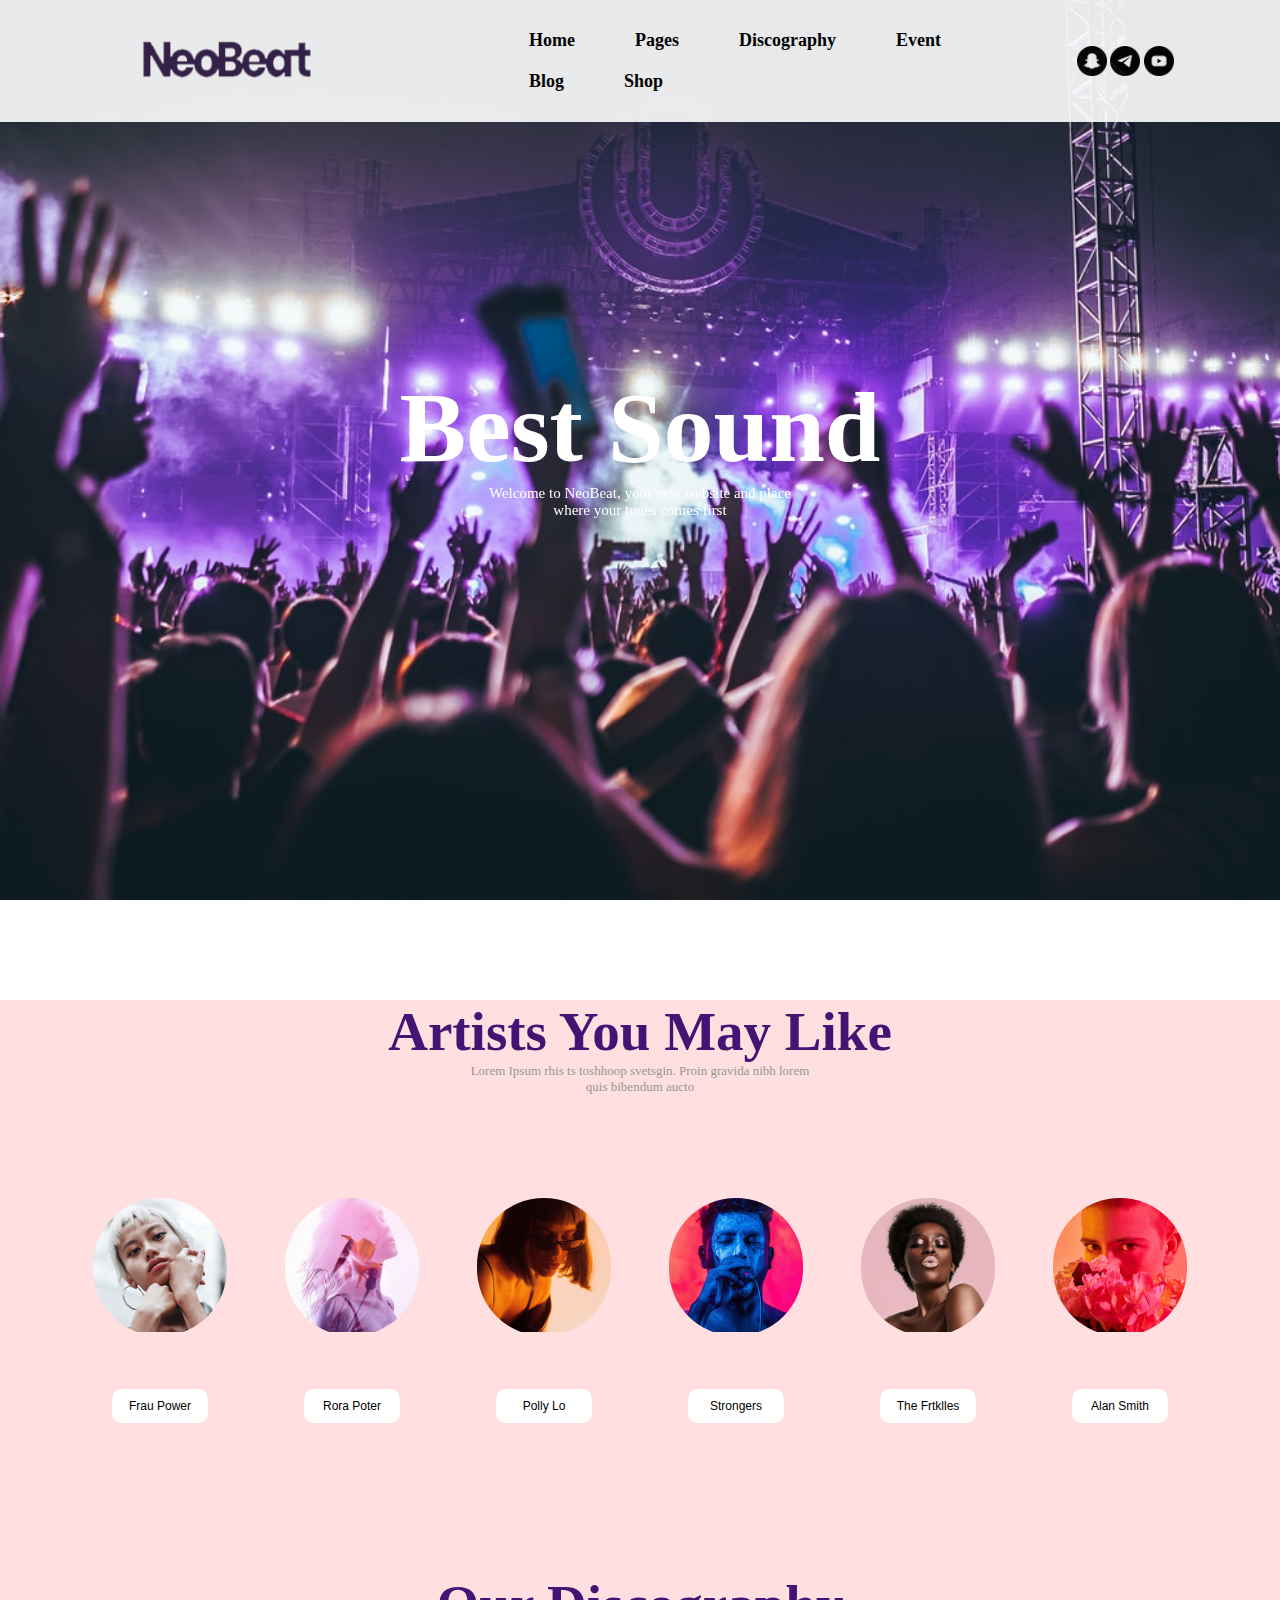
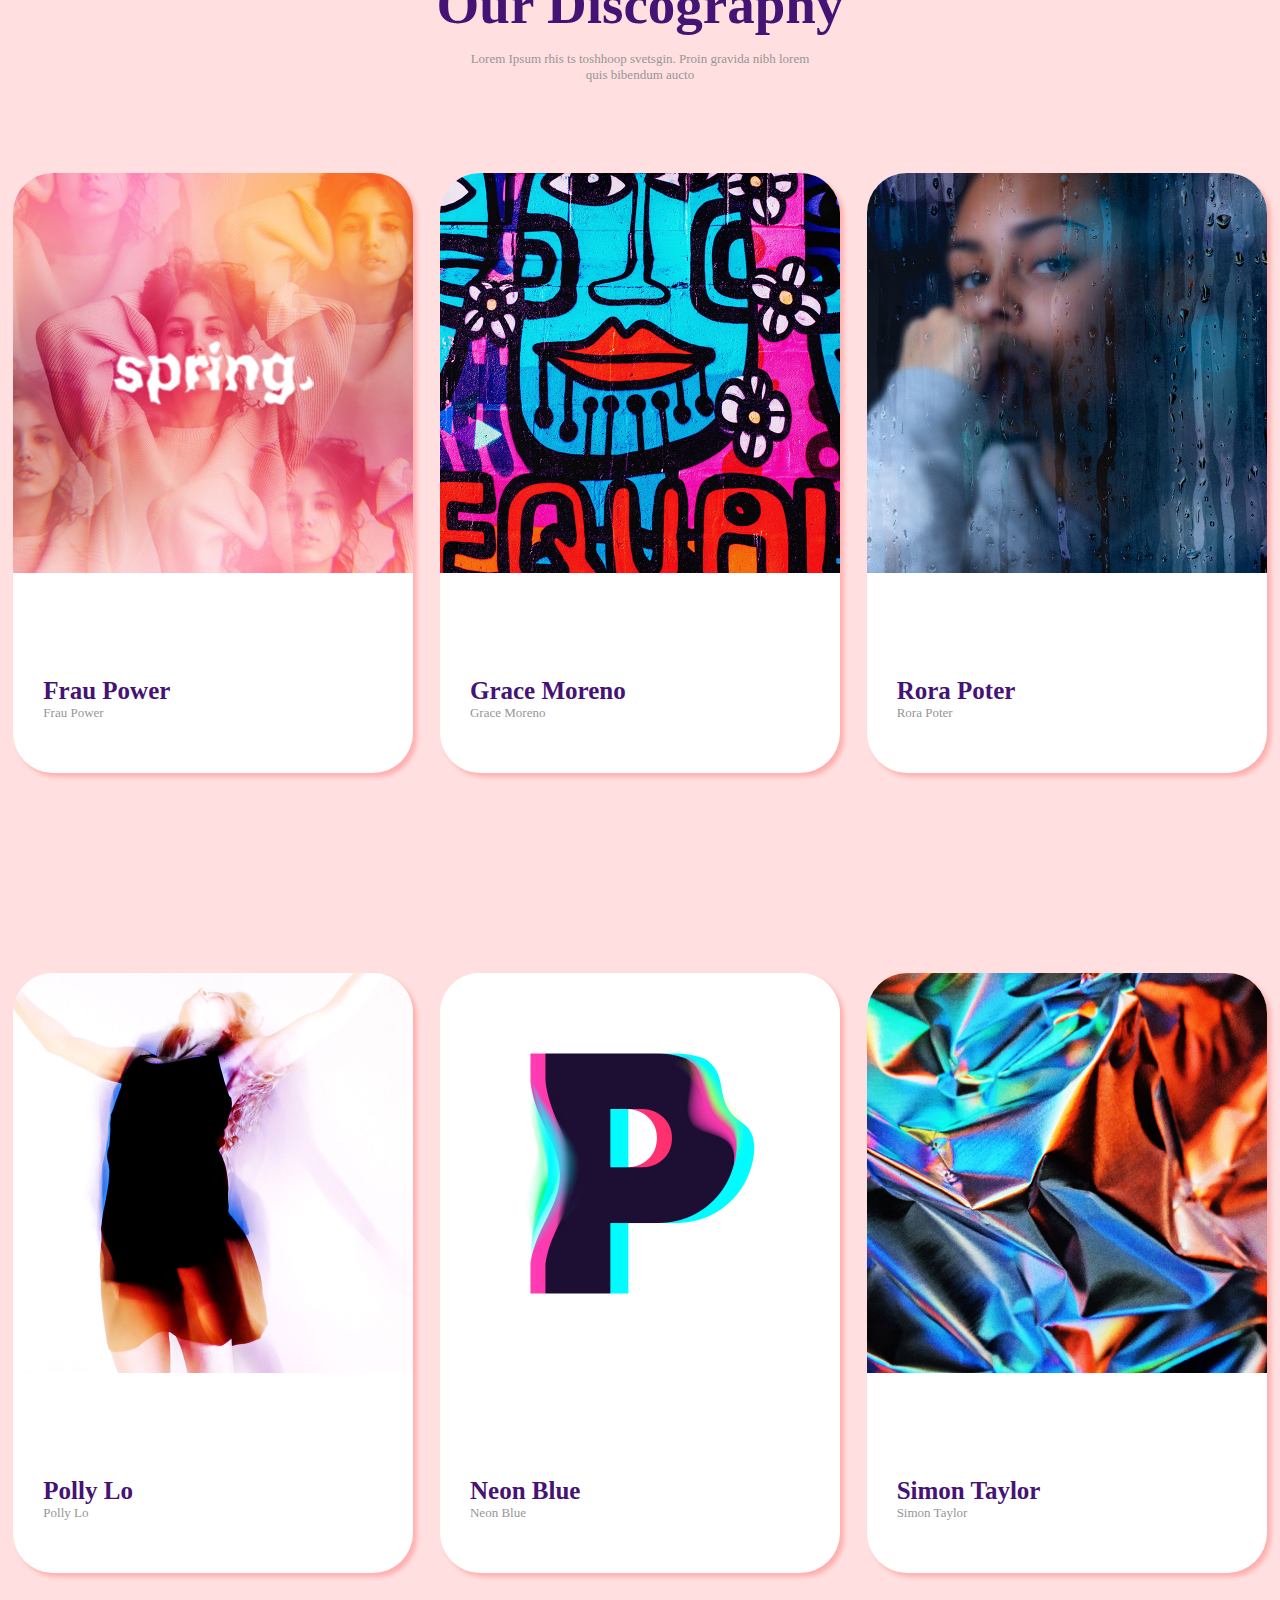
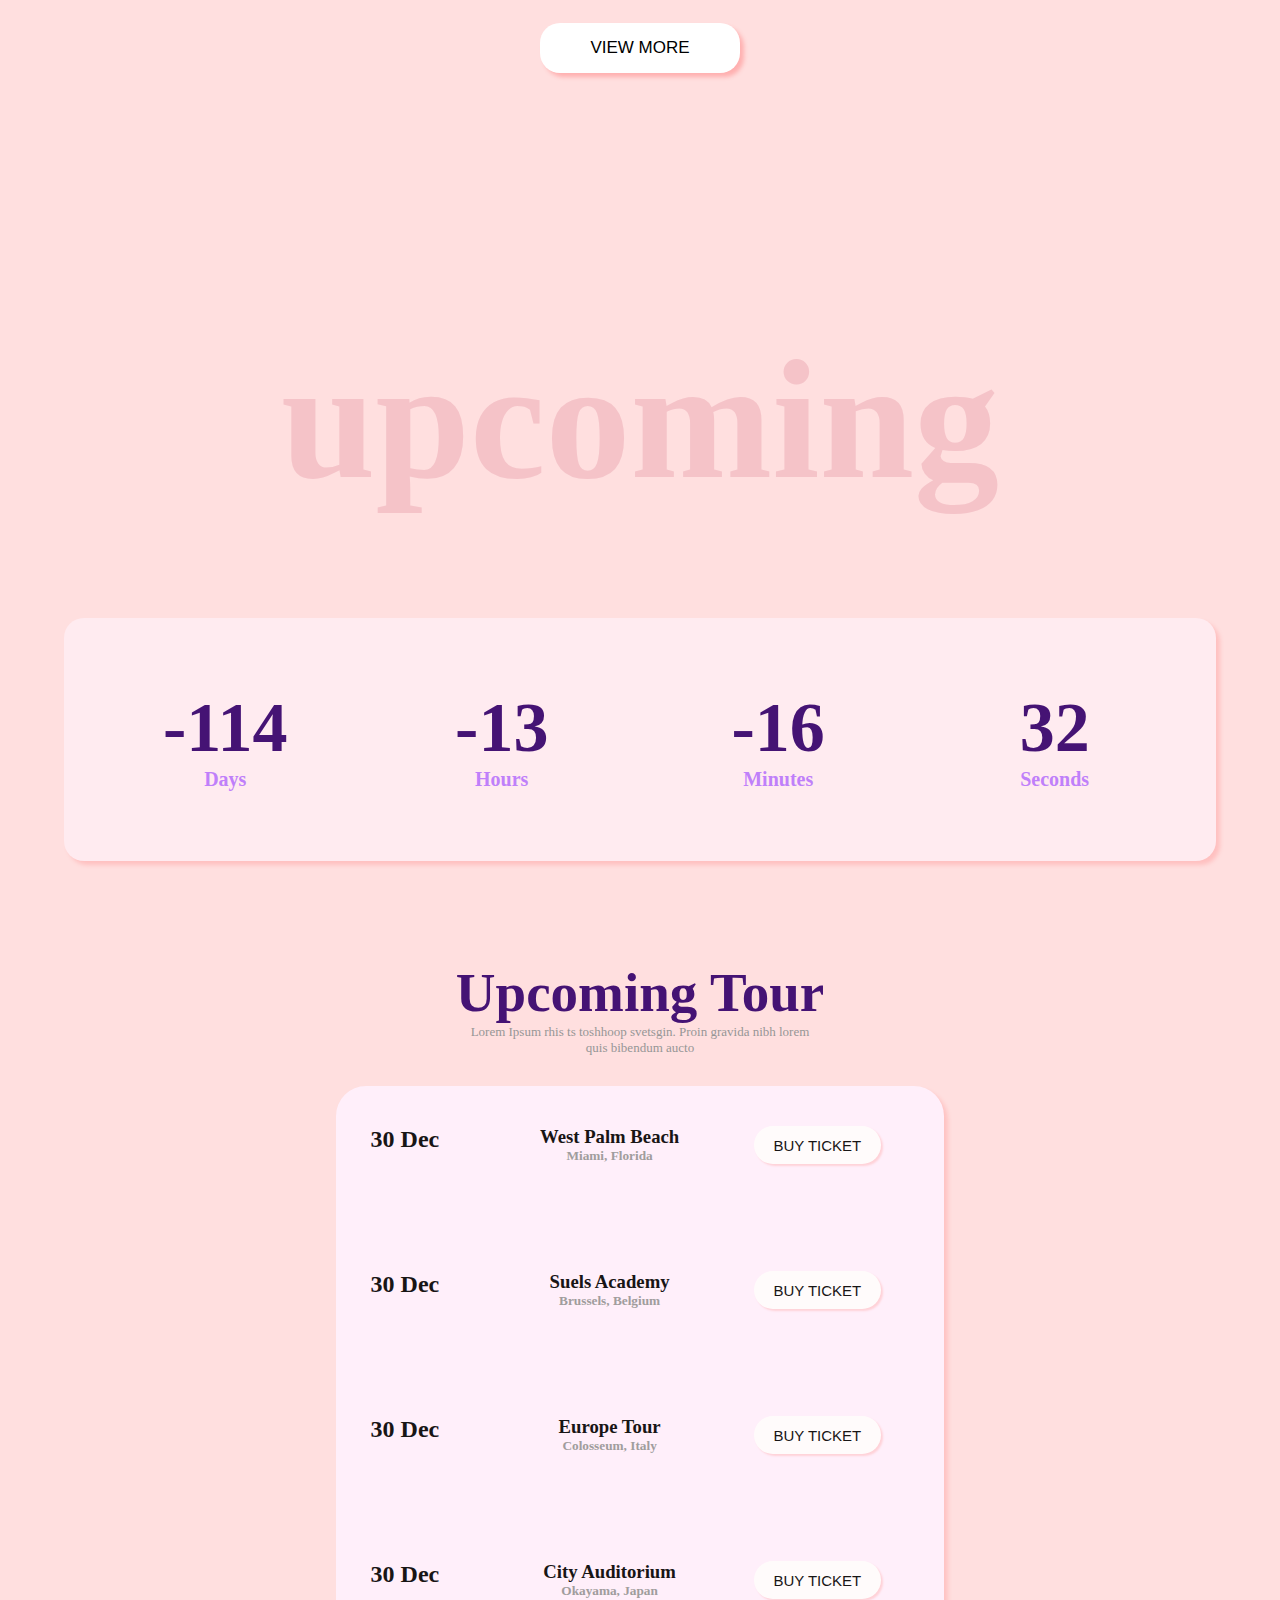
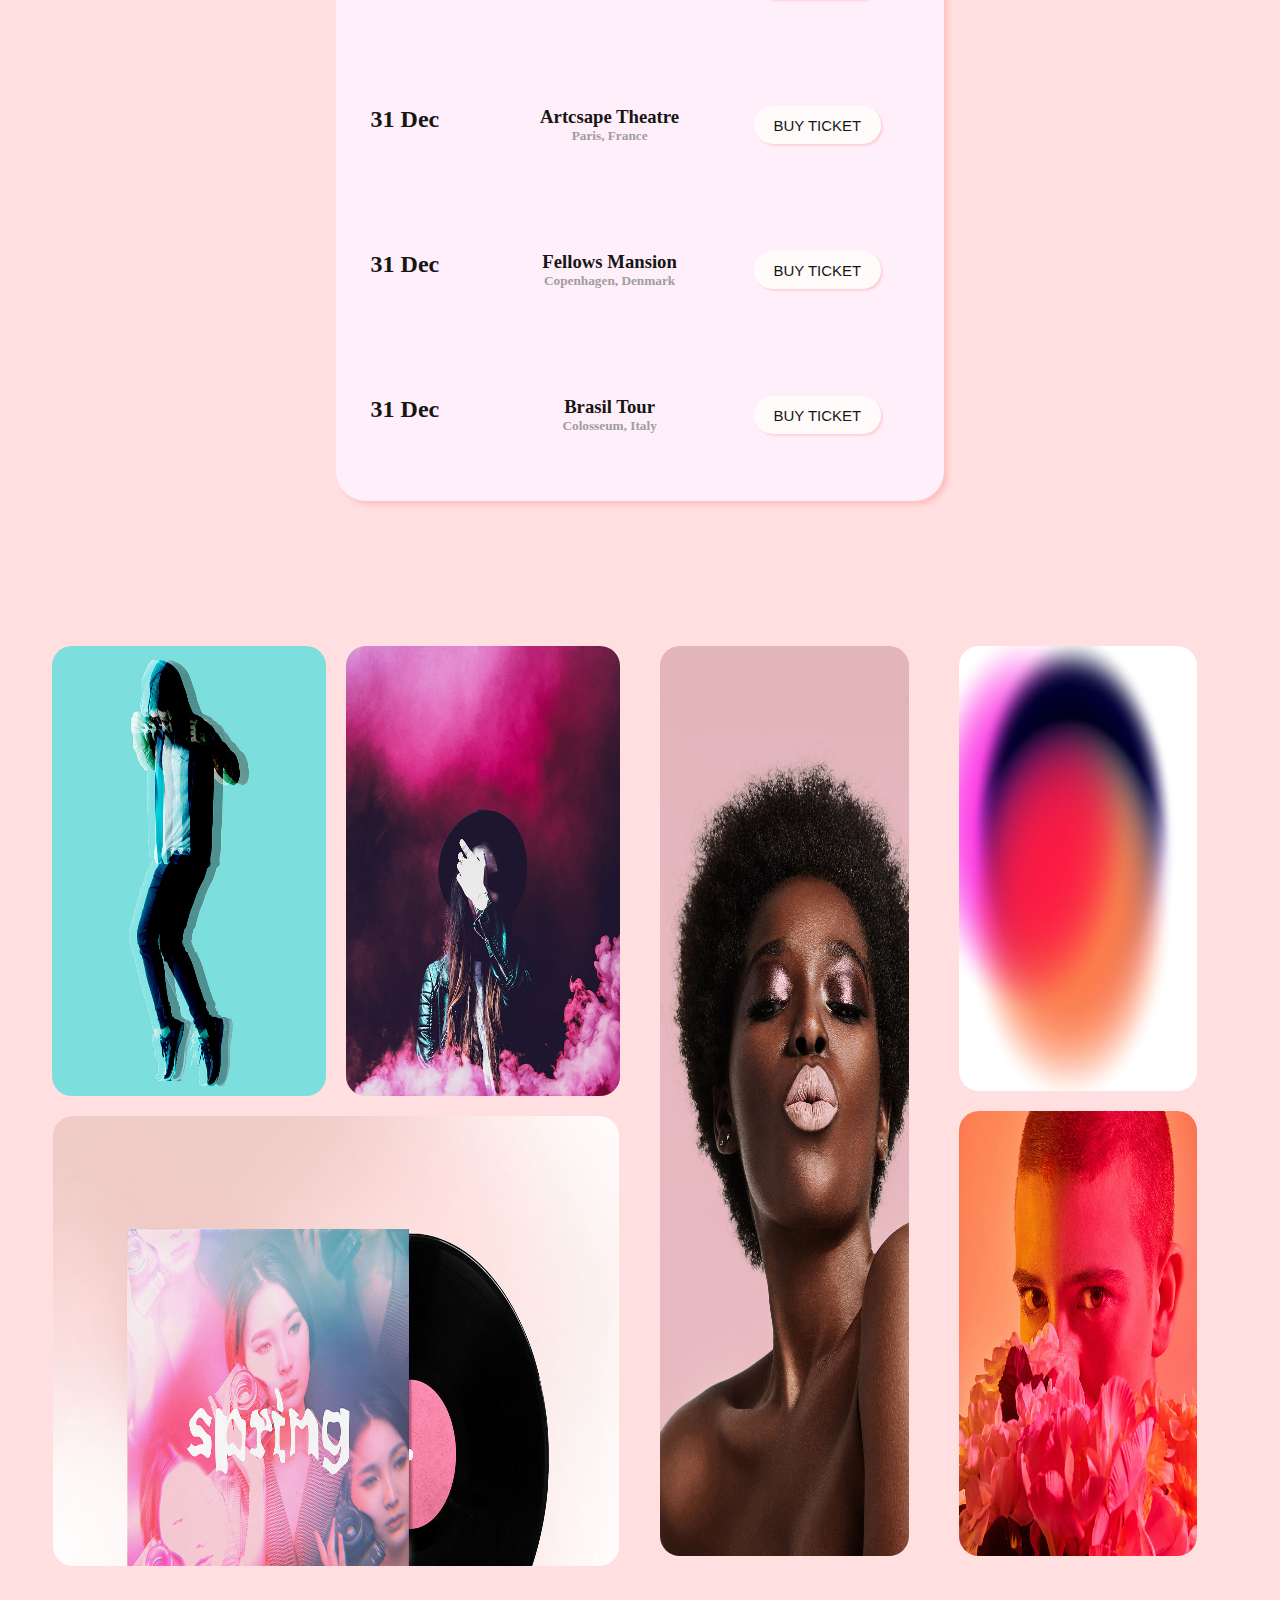
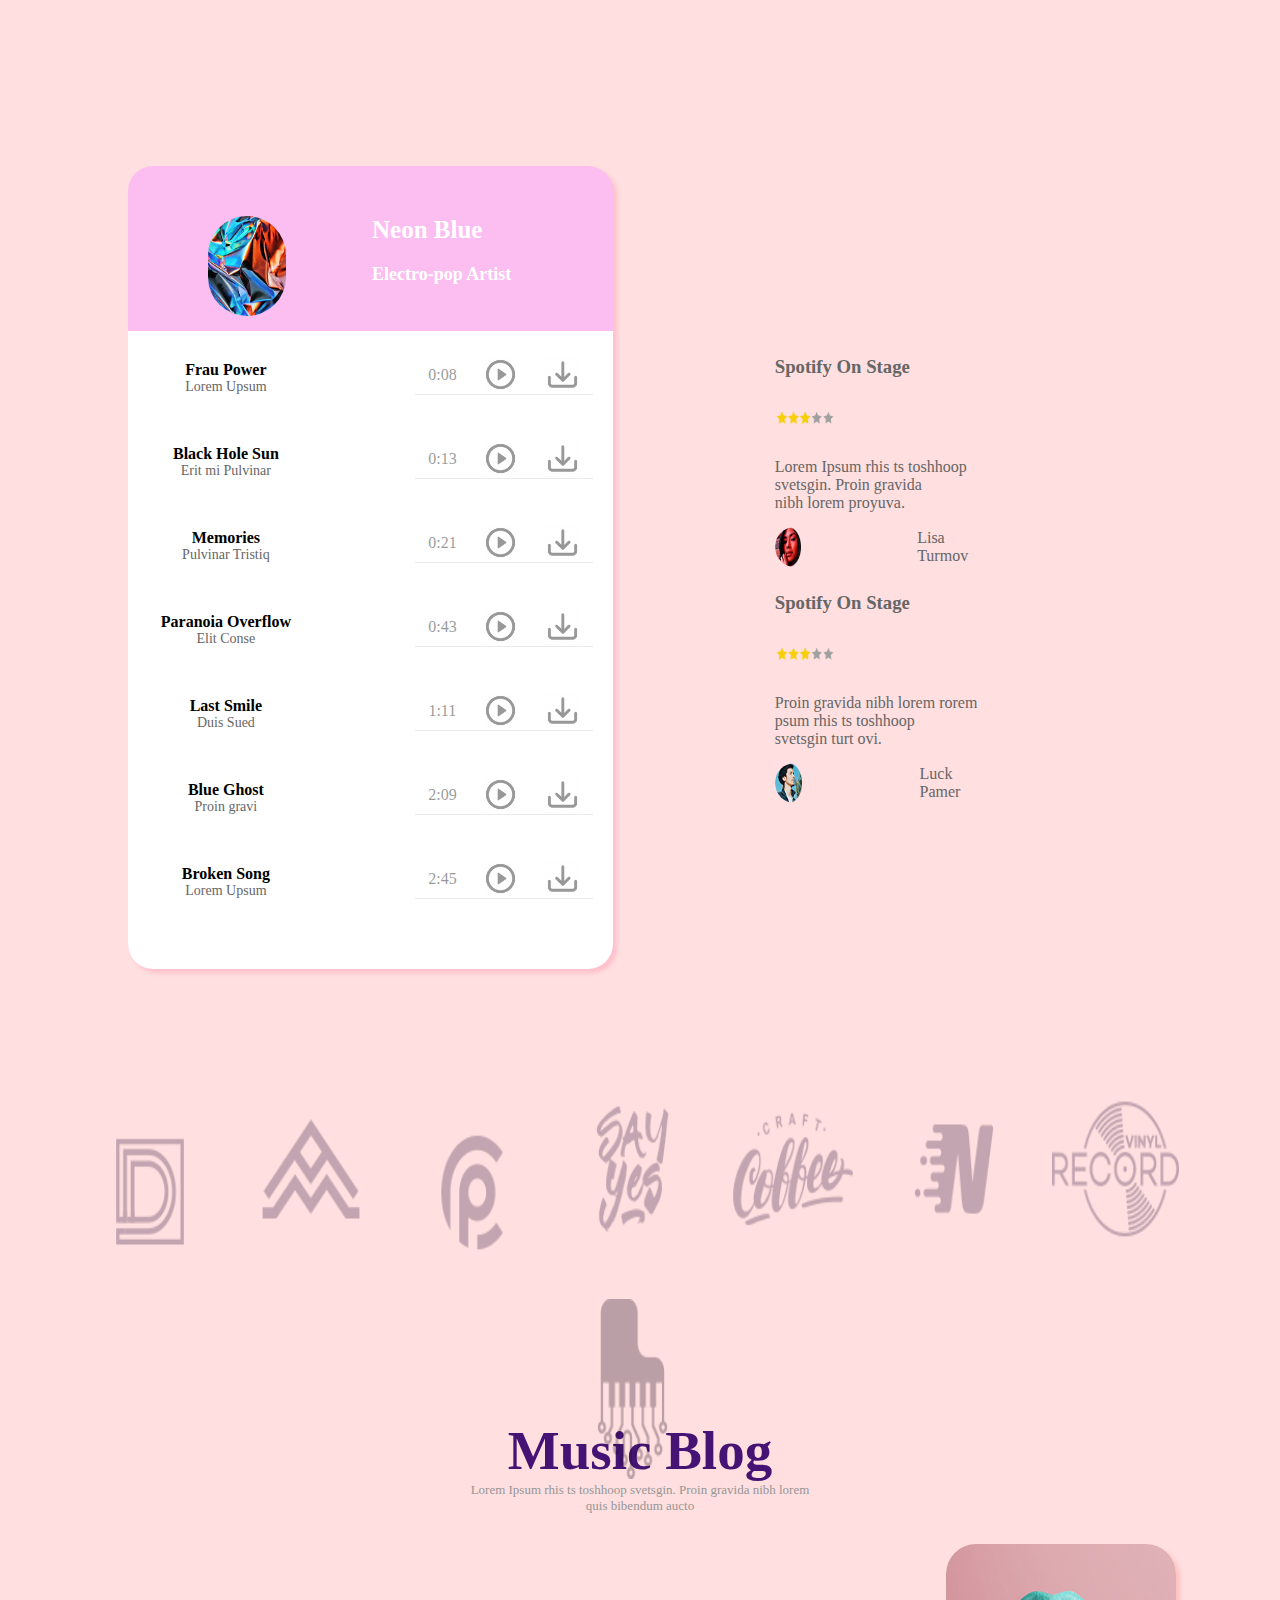
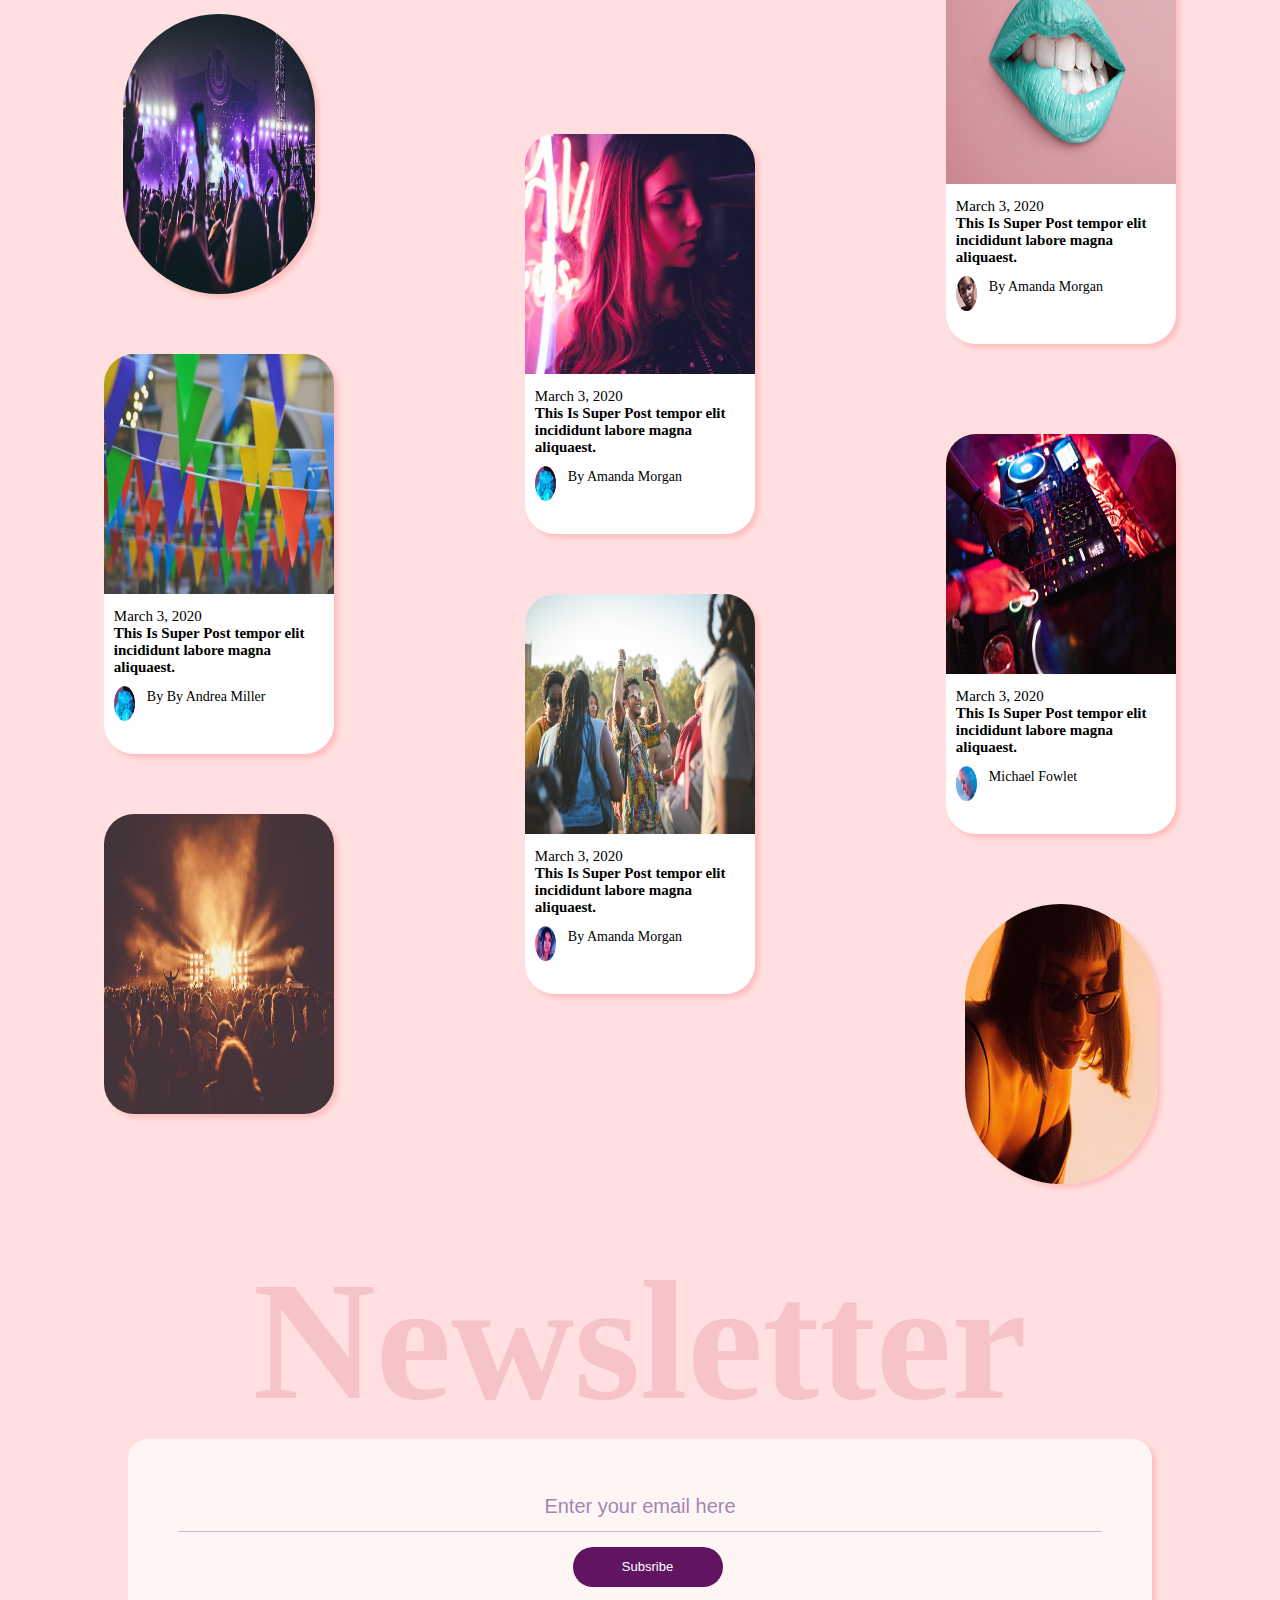
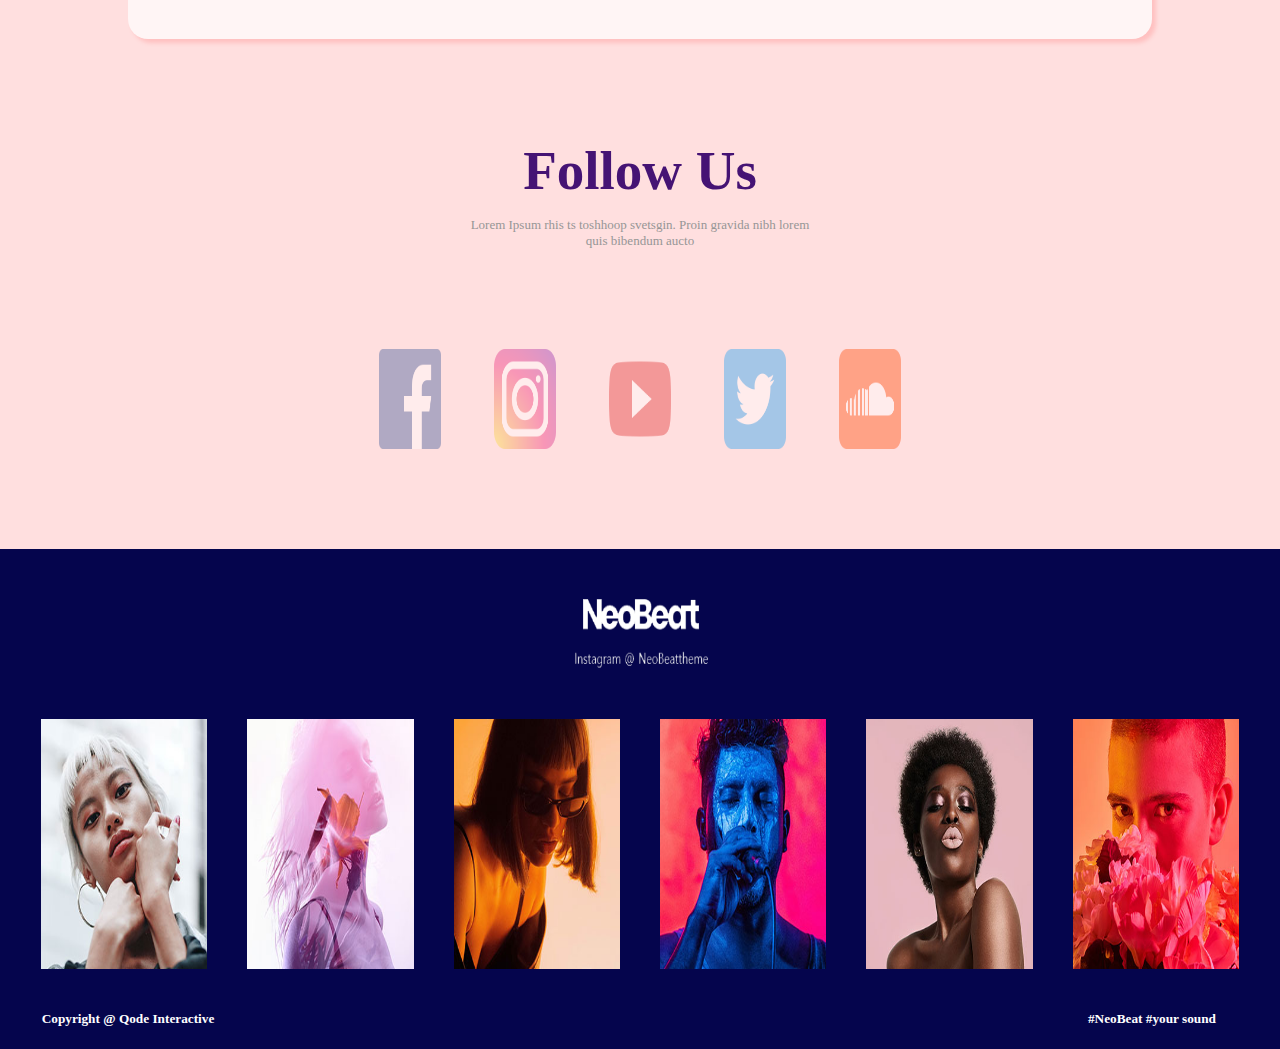
<file: 0509_html/index.html>
<!DOCTYPE html>
<html lang="en">
<head>
<meta charset="UTF-8">
<meta http-equiv="X-UA-Compatible" content="IE=edge">
<meta name="viewport" content="width=device-width, initial-scale=1.0">
<title>NEOBEAT</title>

    <link rel="stylesheet" href="css/come.css">
    <link rel="stylesheet" href="css/width_599px.css">
    <link rel="stylesheet" href="css/width_600px.css">
    <link rel="stylesheet" href="css/width_1100px.css">

    <script src="https://ajax.aspnetcdn.com/ajax/jQuery/jquery-3.6.0.min.js"></script>

    <script>

        $(document).ready(function(){
            $(".a").click(function(){
                $(".b").slideToggle();
            });

            $(window).resize(function(){
                if(window.innerWidth<=1099){
                    $(".b").hide();
                }

                if(window.innerWidth>=1100){
                    $(".b").show();
                }
            });
        });

    </script>

</head>
<body>

<header>
<div class="navbox1">
<div class="logo">
    <img src="img/logo.png" alt="로고">
    <img src="img/menu-alt-256.webp" class="a">
</div>
<nav class="b">
    <ul>
        <li><a href="#"><b>Home</b></a></li>
        <li><a href="#"><b>Pages</b></a></li>
        <li><a href="#"><b>Discography</b></a></li>
        <li><a href="#"><b>Event</b></a></li>
        <li><a href="#"><b>Blog</b></a></li>
        <li><a href="#"><b>Shop</b></a></li>
    </ul>
</nav>
<div class="c">
    <div class="icon">
        <img src="img/icon1.png" alt="아이콘1">
    </div>    
    <div class="icon">   
        <img src="img/icon1.webp" alt="아이콘2">
    </div>    
    <div class="icon">   
        <img src="img/icon2.png" alt="아이콘3">
    </div> 
</div>   
</div>
</header>

<div id="slider">

<div class="slibox">
    <div class="textt">
        <h1>Best Sound</h1>
        <p>Welcome to NeoBeat, your new website and place <br> where your tunes comes first</p>
    </div>
</div>
</div>


<main>
<!-- artbox start -->
<div id="artbox">
    <div id="artbox1">
        <h1>Artists You May Like</h1>
    <p>Lorem Ipsum rhis ts toshhoop svetsgin. Proin gravida nibh lorem<br>quis bibendum aucto</p>

    <div id="artmum">
    <div id="artbox2">
        <div id="artbox3">
            <img src="img/atist-image-1.jpg" alt="가수1">
        </div>
        <div id="artbutton">
            <button>Frau Power</button>
        </div>
    </div>
    <div id="artbox2">
        <div id="artbox3">
            <img src="img/atist-image-2.jpg" alt="가수2">
        </div>
        <div id="artbutton">
            <button>Rora Poter</button>
        </div>
    </div>
    <div id="artbox2">
        <div id="artbox3">
            <img src="img/atist-image-3.jpg" alt="가수3">
        </div>
        <div id="artbutton">
            <button>Polly Lo</button>
        </div>
    </div>
    <div id="artbox2">
        <div id="artbox3">
            <img src="img/atist-image-4.jpg" alt="가수4">
        </div>
        <div id="artbutton">
            <button>Strongers</button>
        </div> 
    </div>
    <div id="artbox2">
        <div id="artbox3">
            <img src="img/atist-image-5.jpg" alt="가수5">
        </div>
        <div id="artbutton">
            <button>The Frtklles</button>
        </div>         
    </div>
    <div id="artbox2">
        <div id="artbox3">
            <img src="img/atist-image-6.jpg" alt="가수6">
        </div>
        <div id="artbutton">
            <button>Alan Smith</button>
        </div>
    </div>  
    </div>
</div>
<!-- artbox end-->

<!-- 음원 박스 start -->

<div id="textbox">
    <h1>Our Discography</h1>
    <p>Lorem Ipsum rhis ts toshhoop svetsgin. Proin gravida nibh lorem <br>quis bibendum aucto</p>
</div>

<div id="mainbox">    

<div id="boxbox">
    <div class="showbox1">
        <a href="#"><img src="img/imgbox_01_1.jpg" alt="메인이미지1"></a>
        <h3>Frau Power</h3>
        <p>Frau Power</p>
    </div>

    <div class="showbox1">
        <a href="#"><img src="img/imgbox_01_2.jpg" alt="메인이미지2"></a>
        <h3>Grace Moreno</h3>
        <p>Grace Moreno</p>
    </div>

    <div class="showbox1">
        <a href="#"><img src="img/imgbox_01_3.jpg" alt="메인이미지3"></a>
        <h3>Rora Poter</h3>
        <p>Rora Poter</p>
    </div>
</div>

<div id="boxbox1">
    <div class="showbox2">
        <a href="#"><img src="img/imgbox_01_4.jpg" alt="메인이미지4"></a>
        <h3>Polly Lo</h3>
        <p>Polly Lo</p>
    </div>

    <div class="showbox2">
        <a href="#"><img src="img/imgbox_01_5.jpg" alt="메인이미지5"></a>
        <h3>Neon Blue</h3>
        <p>Neon Blue</p>
    </div>

    <div class="showbox2">
        <a href="#"><img src="img/imgbox_01_6.jpg" alt="메인이미지6"></a>
        <h3>Simon Taylor</h3>
        <p>Simon Taylor</p>
    </div>
</div>

</div>
<div id="buttonbox">
<button>VIEW MORE</button>
</div>

<!-- 음원 박스 end -->

<!-- 시계박스 start -->
<div id="mainbox2">
<div id="linkbox">
    <h1><b>upcoming</b></h1>
    <div id="number">
        <div id="numbox">
            <h2><b>-114</b></h2>
            <p><b>Days</b></p>
        </div>

        <div id="numbox">
            <h2><b>-13</b></h2>
            <p><b>Hours</b></p>
        </div>

        <div id="numbox">
            <h2><b>-16</b></h2>
            <p><b>Minutes</b></p>
        </div>

        <div id="numbox">
            <h2><b>32</b></h2>
            <p><b>Seconds</b></p>
        </div>

    </div>
</div>
</div>

<!-- 시계박스 end -->

<!-- 티켓박스 start -->
<div id="tikboxname">
<h1>Upcoming Tour</h1>
<p>Lorem Ipsum rhis ts toshhoop svetsgin. Proin gravida nibh lorem<br>quis bibendum aucto</p>
</div>    
<div id="tikbox">
<div id="tikbox1">
    <div id="tikbox2">
        <div id="tiname1">
            <h2>30 Dec</h2>
        </div>
        <div id="tiname2">
            <h3>West Palm Beach</h3>
            <h5>Miami, Florida</h5>
        </div>
        <div id="tiname3">
            <button>BUY TICKET</button>
        </div>
    </div>

    <div id="tikbox2">
        <div id="tiname1">
            <h2>30 Dec</h2>
        </div>
        <div id="tiname2">
            <h3>Suels Academy</h3>
            <h5>Brussels, Belgium</h5>
        </div>
        <div id="tiname3">
            <button>BUY TICKET</button>
        </div>
    </div>

    <div id="tikbox2">
        <div id="tiname1">
            <h2>30 Dec</h2>
        </div>
        <div id="tiname2">
            <h3>Europe Tour</h3>
            <h5>Colosseum, Italy</h5>
        </div>
        <div id="tiname3">
            <button>BUY TICKET</button>
        </div>
    </div>
    

    <div id="tikbox2">
        <div id="tiname1">
            <h2>30 Dec</h2>
        </div>
        <div id="tiname2">
            <h3>City Auditorium</h3>
            <h5>Okayama, Japan</h5>
        </div>
        <div id="tiname3">
            <button>BUY TICKET</button>
        </div>
    </div>

    <div id="tikbox2">
        <div id="tiname1">
            <h2>31 Dec</h2>
        </div>
        <div id="tiname2">
            <h3>Artcsape Theatre</h3>
            <h5>Paris, France</h5>
        </div>
        <div id="tiname3">
            <button>BUY TICKET</button>
        </div>
    </div>

    <div id="tikbox2">
        <div id="tiname1">
            <h2>31 Dec</h2>
        </div>
        <div id="tiname2">
            <h3>Fellows Mansion</h3>
            <h5>Copenhagen, Denmark</h5>
        </div>
        <div id="tiname3">
            <button>BUY TICKET</button>
        </div>
    </div>

    <div id="tikbox2">
        <div id="tiname1">
            <h2>31 Dec</h2>
        </div>
        <div id="tiname2">
            <h3>Brasil Tour</h3>
            <h5>Colosseum, Italy</h5>
        </div>
        <div id="tiname3">
            <button>BUY TICKET</button>
        </div>
    </div>

</div>
</div>
<!-- 티켓박스 end -->

<!-- 흐릿한 사진 박스 start -->
<div id="subbox">
<div id="subbox1">
    <div id="liibox0"> 
    <div id="liibox1">  

        <div id="opabox1">
            <img src="img/main-1.jpg" alt="서브1">
            <div id="text11">
                <h3>The Stronger Band</h3>
                <p>Strongers</p>
            </div>
        </div>

        <div id="opabox2">
            <img src="img/main-img-gallery-5.jpg" alt="서브2">
            <div id="text11">
                <h3>The Stronger Band</h3>
                <p>Strongers</p>
        </div>
    </div>  
        <div id="opabox3">
            <img src="img/main-img-gallery-8.jpg" alt="서브3">
            <div id="text11">
                <h3>The Stronger Band</h3>
                <p>Strongers</p>
            </div>
        </div>
    </div>      

    <div id="liibox"> 
        <div id="opabox4">
            <img src="img/main-img-gallery-4.jpg" alt="서브4">
            <div id="text11">
                <h3>The Stronger Band</h3>
                <p>Strongers</p>
            </div>
        </div>
        <div id="liibox2">  
        <div id="opabox5">
            <img src="img/main-img-gallery-7.jpg" alt="서브5">
            <div id="text11">
                <h3>The Stronger Band</h3>
                <p>Strongers</p>
            </div>
        </div>           
        <div id="opabox6">
            <img src="img/main-img-gallery-3.jpg" alt="서브6">
            <div id="text11">
                <h3>The Stronger Band</h3>
                <p>Strongers</p>
            </div>
        </div>
    </div>  
    </div>     

</div>
</div> 

<!-- 흐릿한 사진 박스 end -->

<!-- 음원 차트 start -->

<div id="musbox">
<div id="musbox1">
    <div id="musbox2">
        <div id="musimg">
            <div id="musimg1">
                <img src="img/chart.jpg" alt="chart">
            </div>
            <div id="musimg2">
                <h3><b>Neon Blue</b></h3>
                <h5><b>Electro-pop Artist</b></h5>
            </div>
        </div>
        <div id="musbox3">
            <div id="chart1">
                <div id="chart2">
                    <h4>Frau Power</h4>
                    <p>Lorem Upsum</p>
                </div>
                <div id="chart3">
                    <p>0:08</p>
                    <img src="img/play.webp" alt="다운">
                    <img src="img/download.webp" alt="재생">
                </div>
            </div>
            <div id="chart1">
                <div id="chart2">
                    <h4>Black Hole Sun</h4>
                    <p>Erit mi Pulvinar</p>
                </div>
                <div id="chart3">
                    <p>0:13</p>
                    <img src="img/play.webp" alt="다운">
                    <img src="img/download.webp" alt="재생">
                </div>
            </div>
            <div id="chart1">
                <div id="chart2">
                    <h4>Memories</h4>
                    <p>Pulvinar Tristiq</p>
                </div>
                <div id="chart3">
                    <p>0:21</p>
                    <img src="img/play.webp" alt="다운">
                    <img src="img/download.webp" alt="재생">
                </div>
            </div>
            <div id="chart1">
                <div id="chart2">
                    <h4>Paranoia Overflow</h4>
                    <p>Elit Conse</p>
                </div>
                <div id="chart3">
                    <p>0:43</p>
                    <img src="img/play.webp" alt="다운">
                    <img src="img/download.webp" alt="재생">
                </div>
            </div>
            <div id="chart1">
                <div id="chart2">
                    <h4>Last Smile</h4>
                    <p>Duis Sued</p>
                </div>
                <div id="chart3">
                    <p>1:11</p>
                    <img src="img/play.webp" alt="다운">
                    <img src="img/download.webp" alt="재생">
                </div>
            </div>
            <div id="chart1">
                <div id="chart2">
                    <h4>Blue Ghost</h4>
                    <p>Proin gravi</p>
                </div>
                <div id="chart3">
                    <p>2:09</p>
                    <img src="img/play.webp" alt="다운">
                    <img src="img/download.webp" alt="재생">
                </div>
            </div>
            <div id="chart1">
                <div id="chart2">
                    <h4>Broken Song</h4>
                    <p>Lorem Upsum</p>
                </div>
                <div id="chart3">
                    <p>2:45</p>
                    <img src="img/play.webp" alt="다운">
                    <img src="img/download.webp" alt="재생">
                </div>
            </div>

        </div>   

    </div>
                <div id="basebox">

                    <div id="basebox1">
                        <h3>Spotify On Stage</h3>
                        <img src="img/별.png" alt="별">
                        <p>Lorem Ipsum rhis ts toshhoop svetsgin. Proin gravida <br> nibh lorem proyuva.</p>
                        <div id="role">
                            <div id="role1"> 
                            <img src="img/profile1.png" alt="인물">
                            </div> 
                            <p>Lisa Turmov</p>
                        </div>
                    </div>

                    <div id="basebox1">
                        <h3>Spotify On Stage</h3>
                        <img src="img/별.png" alt="별">
                        <p>Proin gravida nibh lorem rorem psum rhis ts toshhoop <br> svetsgin turt ovi.</p>
                        <div id="role">
                            <div id="role1"> 
                            <img src="img/profile2.png" alt="인물">
                            </div> 
                            <p>Luck Pamer</p>
                        </div>
                    </div>

                </div>

</div>

</div>
<!-- 음원 차트 end -->

<!-- 작은 아이콘 start -->
    <div id="logotype">
        <div id="logobox">
            <div id="logobox1">
                <img src="img/sponlogo_1.png" alt="로고박스1">
            </div>

            <div id="logobox1">
                <img src="img/sponlogo_2.png" alt="로고박스1">
            </div>

            <div id="logobox1">
                <img src="img/sponlogo_3.png" alt="로고박스1">
            </div>

            <div id="logobox1">
                <img src="img/sponlogo_4.png" alt="로고박스1">
            </div>

            <div id="logobox1">
                <img src="img/sponlogo_5.png" alt="로고박스1">
            </div>

            <div id="logobox1">
                <img src="img/sponlogo_6.png" alt="로고박스1">
            </div>

            <div id="logobox1">
                <img src="img/sponlogo_7.png" alt="로고박스1">
            </div>

            <div id="logobox1">
                <img src="img/sponlogo_8.png" alt="로고박스1">
            </div>
        </div>
    </div>
<!-- 작은 아이콘 end -->

<!-- 뮤직 블로그 박스 start -->
        <div id="musicboxname">
            <div id="musicboxname1">
                <h1>Music Blog</h1>
                <p>Lorem Ipsum rhis ts toshhoop svetsgin. Proin gravida nibh lorem<br>quis bibendum aucto</p>
            </div>
        </div>
        <div id="musicbox">
            <div id="musicbox1">

                <div id="musicbox2">
                    <div id="first1">
                        <img src="img/main_slide_02.jpg" alt="축제">
                    </div>
                    <div id="first2">
                        <img src="img/img_sample_1.jpg" alt="축제2">
                        <div id="textbox00">
                            <p>March 3, 2020</p>
                            <h3>This Is Super Post tempor elit <br> incididunt labore magna <br> aliquaest.</h3>
                            <div id="byby">
                                <img src="img/작은.png" alt="">
                                <p>By By Andrea Miller</p>
                            </div> 
                        </div>
                    </div>
                    <div id="first3">
                        <img src="img/img_sample_2.jpg" alt="축제3">
                    </div>
                </div>

                <div id="musicbox2">
                    <div id="first4">
                        <img src="img/blog_1.jpg" alt="축제4">
                        <div id="textbox00">
                            <p>March 3, 2020</p>
                            <h3>This Is Super Post tempor elit <br> incididunt labore magna <br> aliquaest.</h3>
                            <div id="byby">
                                <img src="img/작은.png" alt="">
                                <p>By Amanda Morgan</p>
                            </div> 
                        </div>
                    </div>
                    <div id="first5">
                        <img src="img/img_sample_3.jpg" alt="축제5">
                        <div id="textbox00">
                            <p>March 3, 2020</p>
                            <h3>This Is Super Post tempor elit <br> incididunt labore magna <br> aliquaest.</h3>
                            <div id="byby">
                                <img src="img/작은1.png" alt="">
                                <p>By Amanda Morgan</p>
                            </div> 
                        </div>
                    </div>
                </div>

                <div id="musicbox2">
                    <div id="first6">
                        <img src="img/blog_2.jpg" alt="축제2">
                        <div id="textbox00">
                            <p>March 3, 2020</p>
                            <h3>This Is Super Post tempor elit <br> incididunt labore magna <br> aliquaest.</h3>
                            <div id="byby">
                                <img src="img/작은3.png" alt="">
                                <p>By Amanda Morgan</p>
                            </div> 
                        </div>
                    </div>
                    <div id="first7">
                        <img src="img/main_slide_01.jpg" alt="축제2">
                        <div id="textbox00">
                            <p>March 3, 2020</p>
                            <h3>This Is Super Post tempor elit <br> incididunt labore magna <br> aliquaest.</h3>
                            <div id="byby">
                                <img src="img/작은4.png" alt="">
                                <p>Michael Fowlet</p>
                            </div> 
                        </div>
                    </div>
                    <div id="first8">
                        <img src="img/atist-image-3.jpg" alt="축제2">

                    </div>
                </div>

            </div>
        </div>
<!-- 뮤직 블로그 박스 end -->

<!-- 링크 박스 start -->
    <div id="linkbox">
        <h1><b>Newsletter</b></h1>
    </div>
<!-- 링크 박스 end -->    

<!-- 이메일 박스 start -->
    <div id="mailbox1">
    <div class="mail_box">
        <input type="email" name="email" placeholder="Enter your email here">
        <button>Subsribe</button>
    </div>
    </div>   

<!-- 이메일 박스 end -->

<!-- 관련 메일 박스 start -->  

<div id="textbox">
    <h1>Follow Us</h1>
    <p>Lorem Ipsum rhis ts toshhoop svetsgin. Proin gravida nibh lorem <br>quis bibendum aucto</p>
</div>
<div id="facebook">
    <div id="facebook1">
        <div id="massagebox">
            <a href=""><img src="img/facebook.webp" alt="이미지아이콘"></a>
        </div>

        <div id="massagebox">
            <a href=""><img src="img/instar.webp" alt="이미지아이콘"></a>
        </div>

        <div id="massagebox">
            <a href=""><img src="img/youtube.webp" alt="이미지아이콘"></a>
        </div>

        <div id="massagebox">
            <a href=""><img src="img/twitter.webp" alt="이미지아이콘"></a>
        </div>

        <div id="massagebox">
            <a href=""><img src="img/soundcloud.webp" alt="이미지아이콘"></a>
        </div>
    </div>
</div>
<!-- 관련 메일 박스 end -->  

</main>

<footer>
<div id="finlogo">
    <div id="finlogo1">
        <img src="img/finlogo.png" alt="마지막로고">
    </div>
    <div id="finlogo2">
        <div id="artibox">
            <img src="img/atist-image-1.jpg" alt="가수">
            <div id="text12">
                <img src="img/instagram-256.webp" alt="인스타로고">
            </div>
        </div>

        <div id="artibox">
            <img src="img/atist-image-2.jpg" alt="가수">
            <div id="text12">
                <img src="img/instagram-256.webp" alt="인스타로고">
            </div>
        </div>

        <div id="artibox">
            <img src="img/atist-image-3.jpg" alt="가수">
            <div id="text12">
                <img src="img/instagram-256.webp" alt="인스타로고">
            </div>
        </div>

        <div id="artibox">
            <img src="img/atist-image-4.jpg" alt="가수">
            <div id="text12">
                <img src="img/instagram-256.webp" alt="인스타로고">
            </div>
        </div>

        <div id="artibox">
            <img src="img/atist-image-5.jpg" alt="가수">
            <div id="text12">
                <img src="img/instagram-256.webp" alt="인스타로고">
            </div>
        </div>

        <div id="artibox">
            <img src="img/atist-image-6.jpg" alt="가수">
            <div id="text12">
                <img src="img/instagram-256.webp" alt="인스타로고">
            </div>
        </div>
    </div>

    <div id="finlogo3">

        <div id="finbox">
            <h5>Copyright @ Qode Interactive</h5>
        </div>
        
        <div id="finbox">
            <h5>#NeoBeat #your sound</h5>
        </div>

    </div>

</div>
</footer>

</body>
</html>
</file>
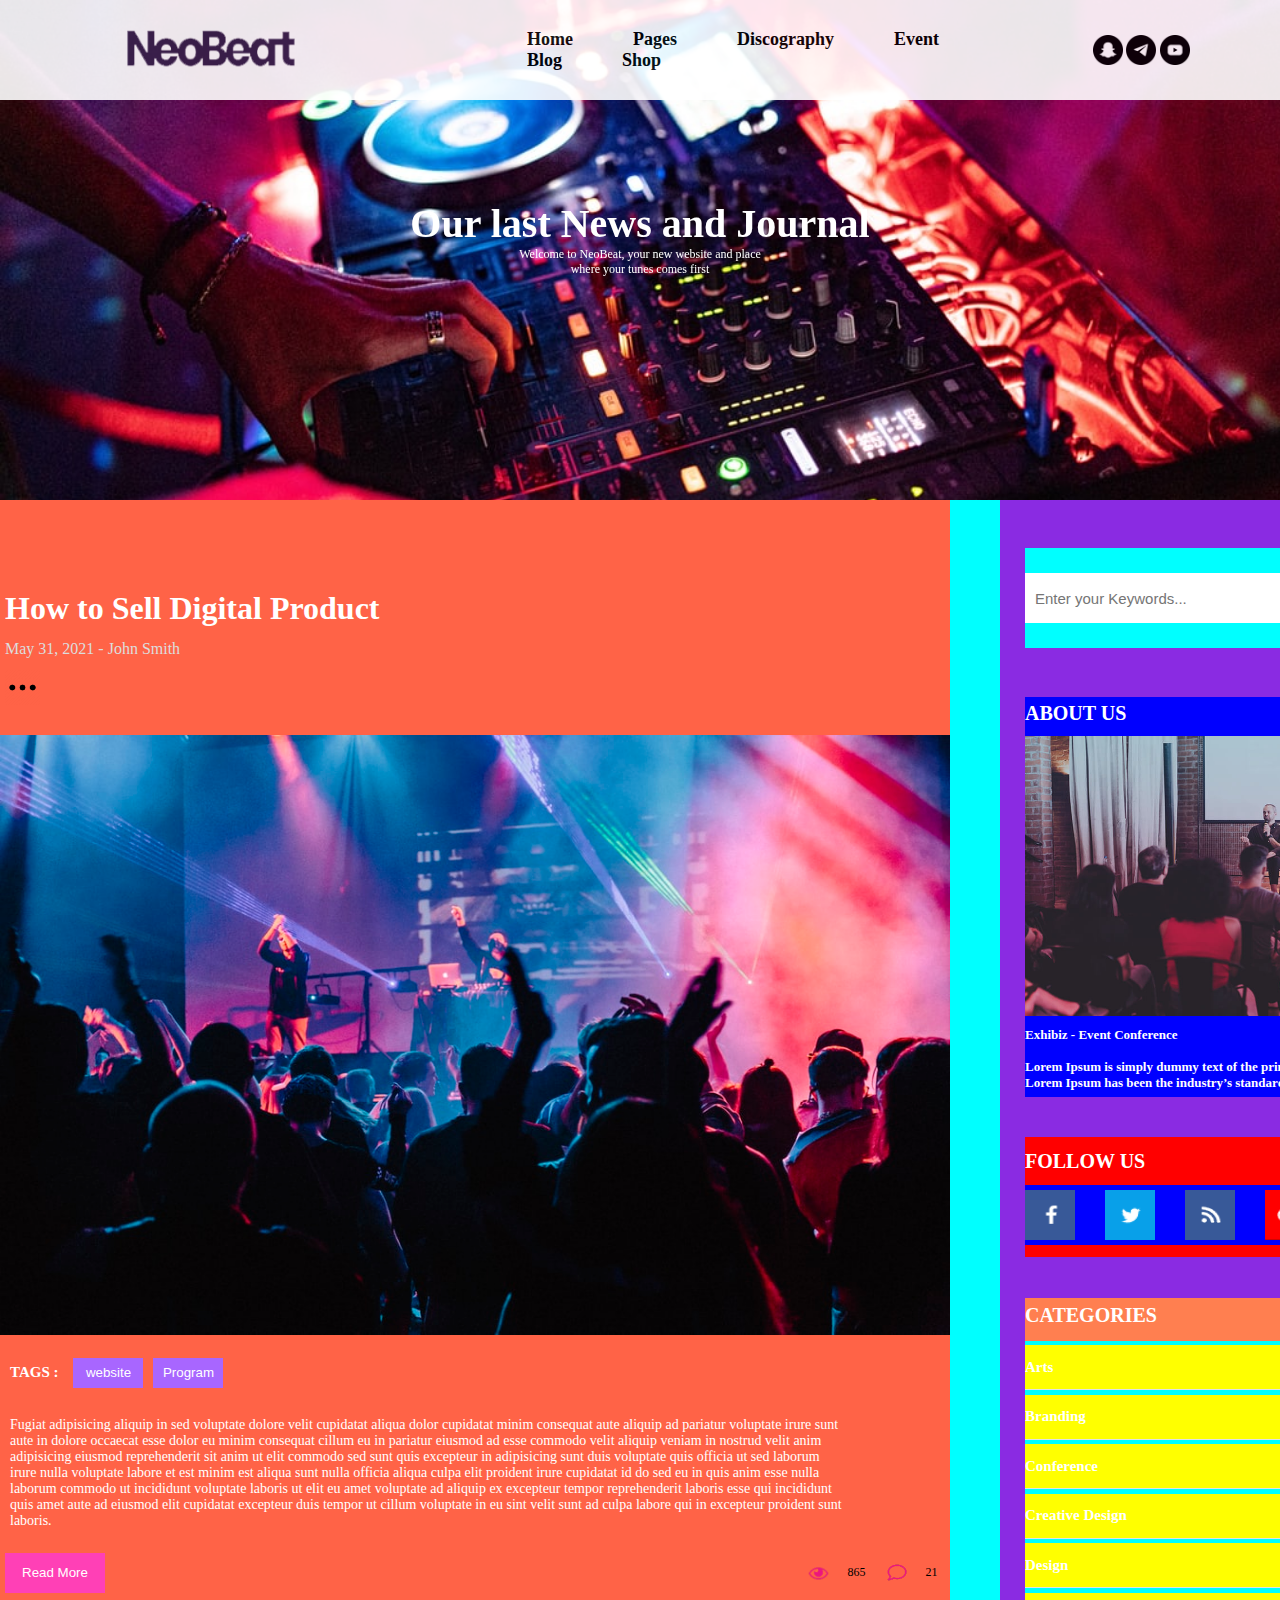
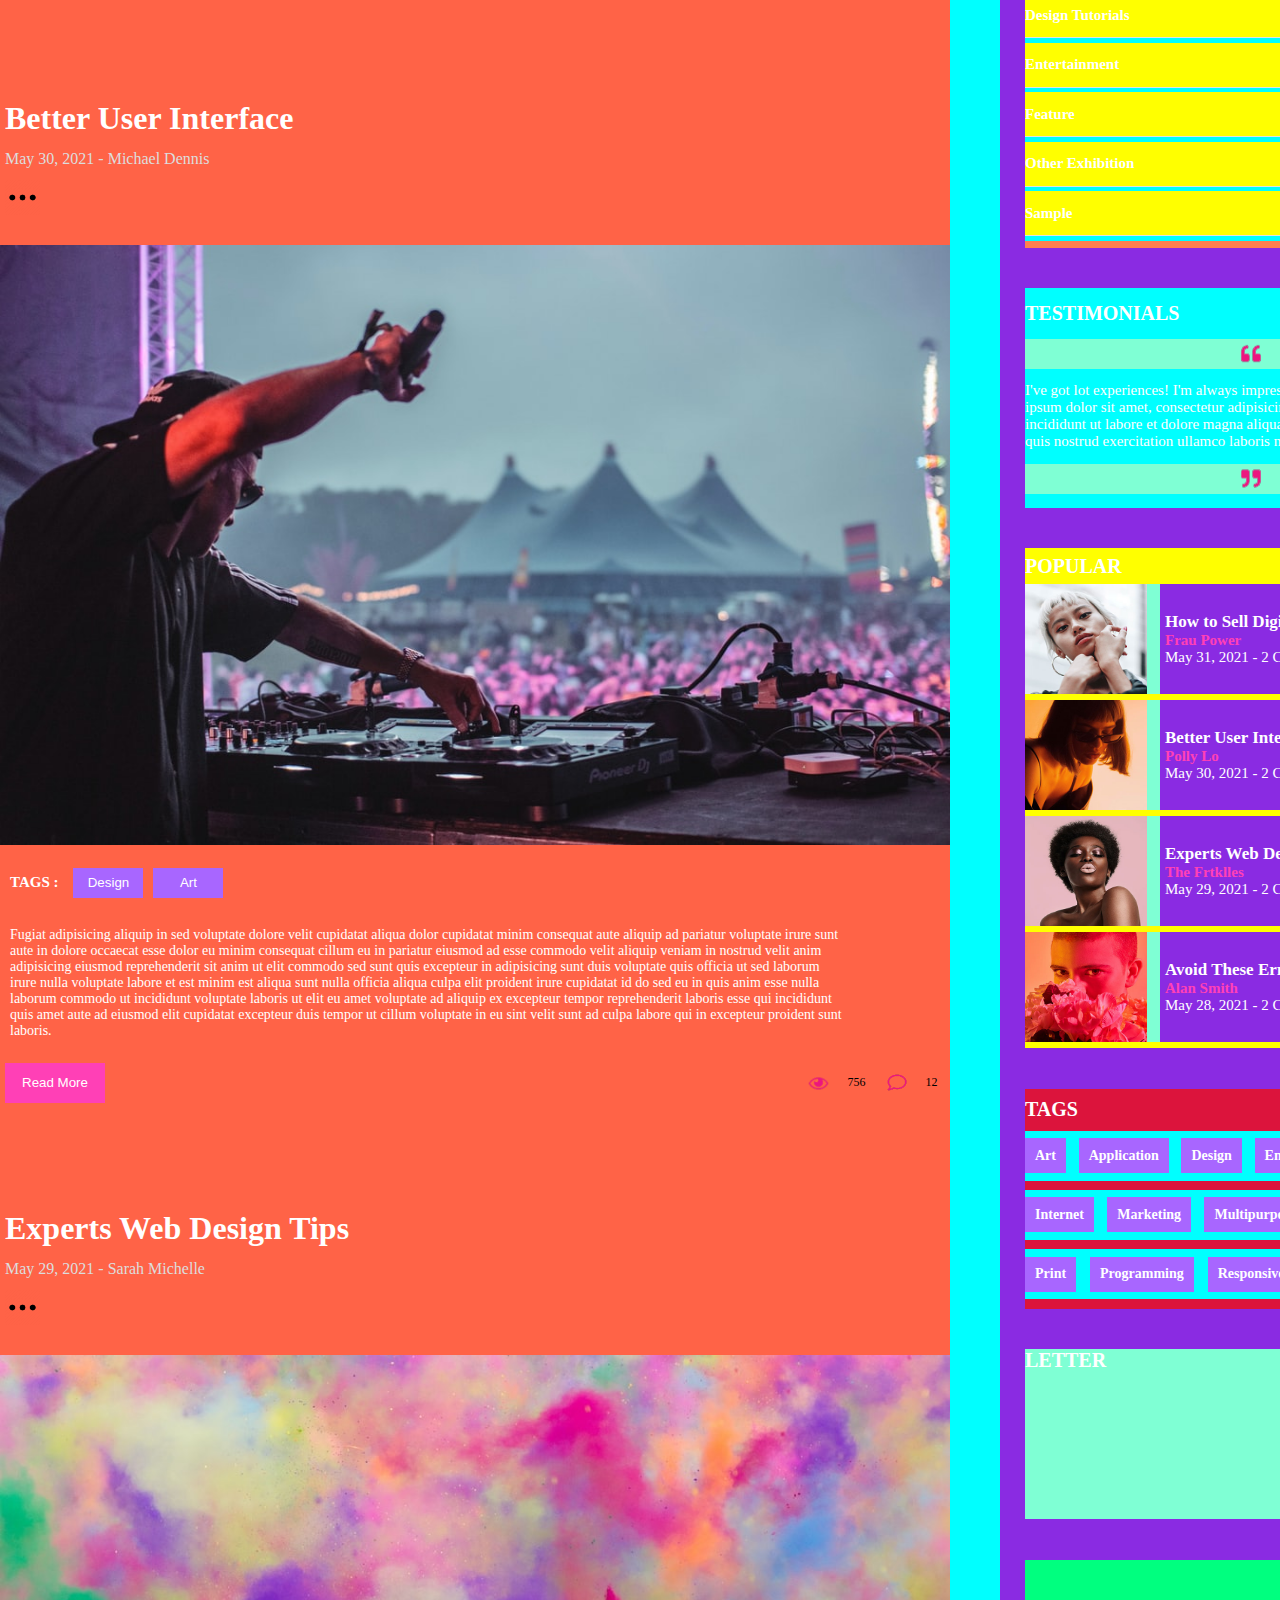
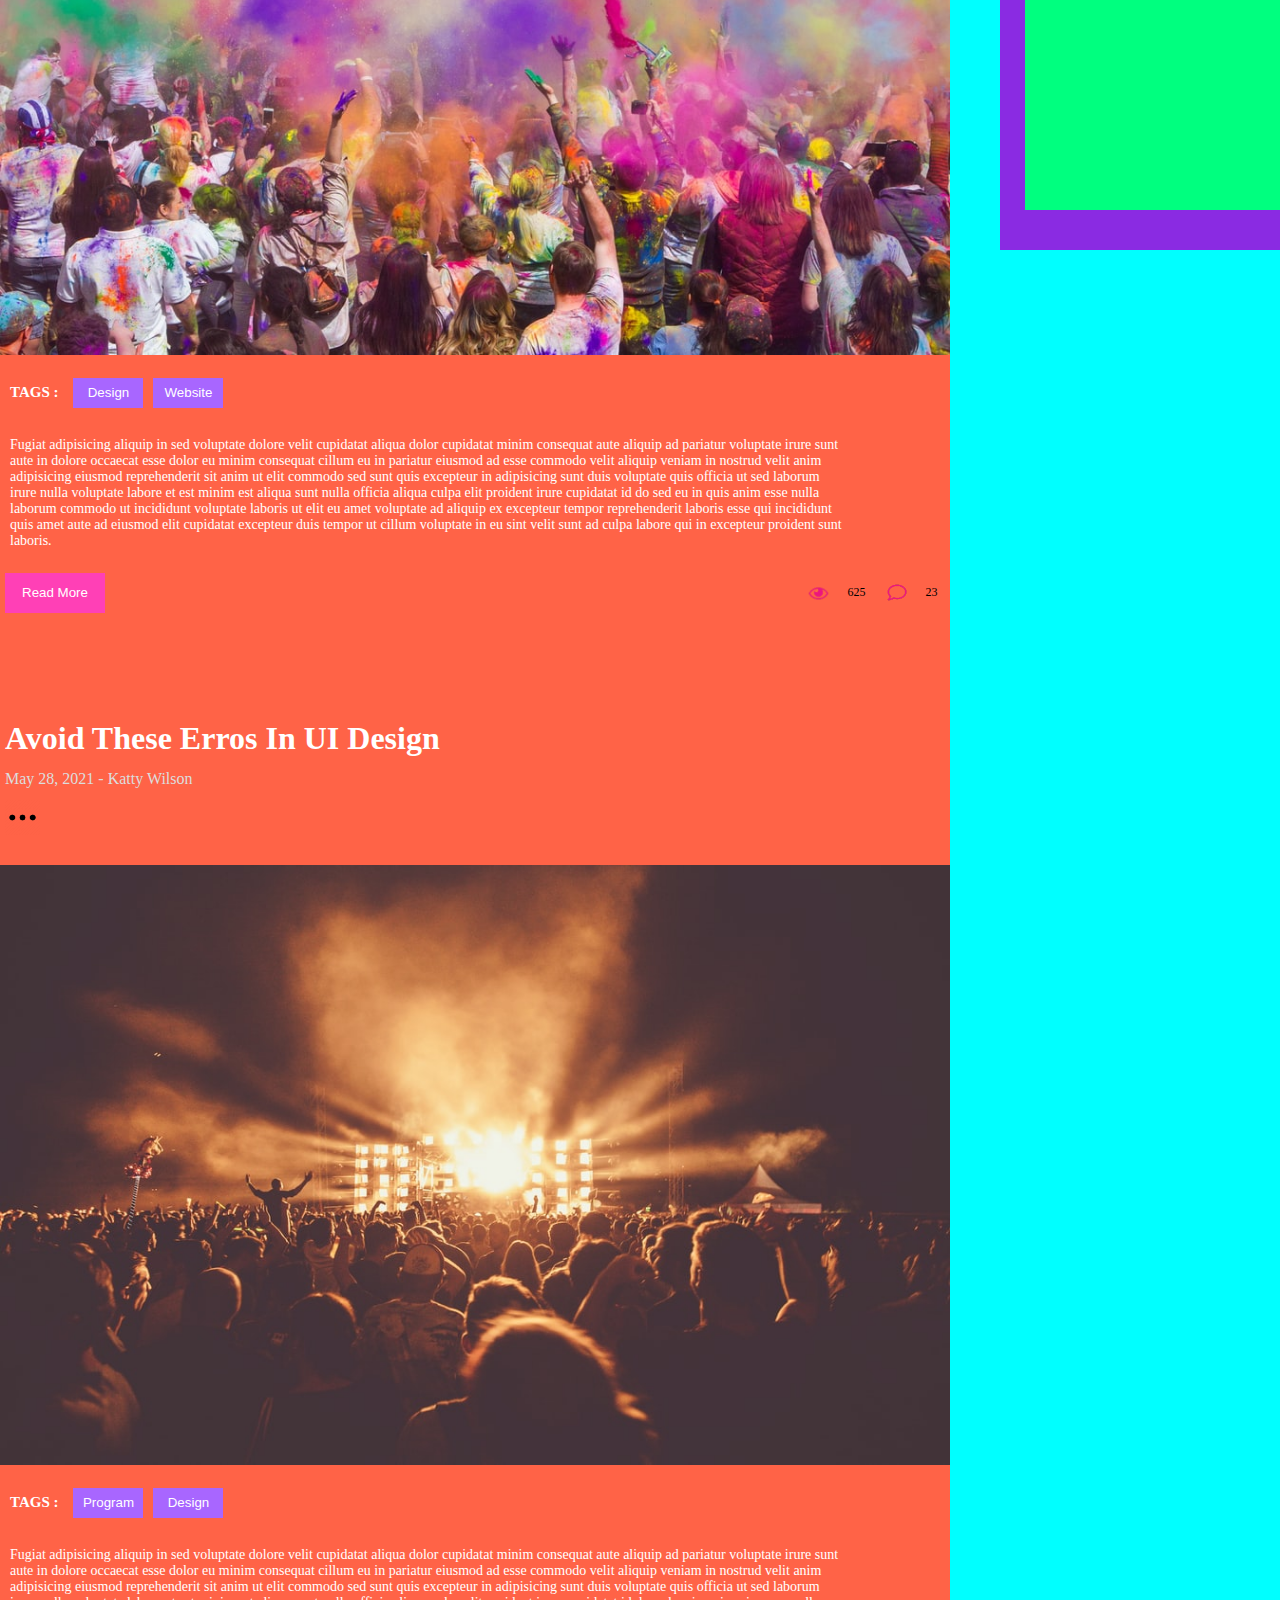
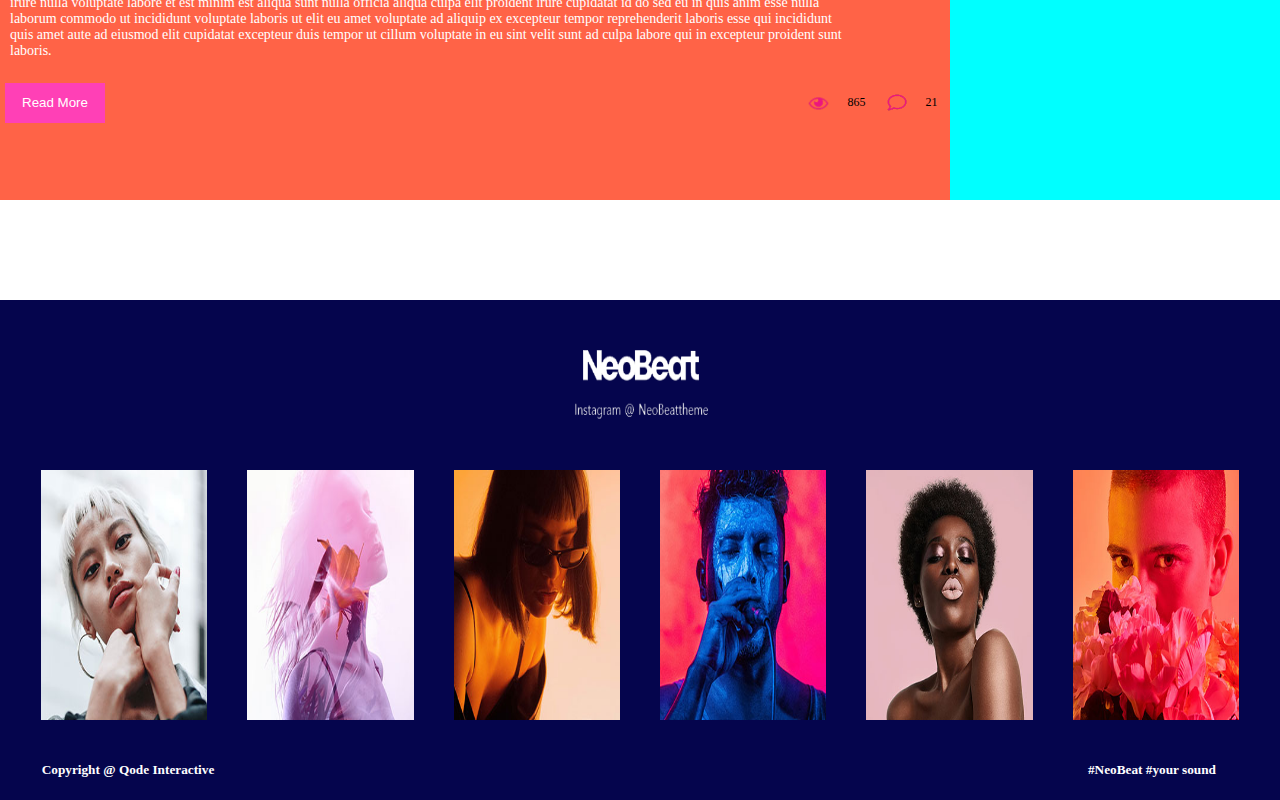
<file: 0509_html/sub.html>
<!DOCTYPE html>
<html lang="en">
<head>
<meta charset="UTF-8">
<meta http-equiv="X-UA-Compatible" content="IE=edge">
<meta name="viewport" content="width=device-width, initial-scale=1.0">
<title>NeoBeat</title>
<style>
* {box-sizing:border-box; margin:0; }
ul,li,ol {list-style: none;}
#text12 > img {width:35px; height:35px; }
#text12 {width:100%; height:100%; position: relative; left:0; bottom:100%; display:flex; flex-direction: column; justify-content: center; align-items: center; opacity: 0;}
#artibox:hover #text12 {opacity: 1; transition: all 1s; backdrop-filter: blur(5px);}

/*****header*****/

header {width:100%; height:100px; background-color:rgb(255, 255, 255);
margin:0 auto; position: fixed; z-index:1; opacity:0.9; }
.b {width:45%; height:auto; background-color: rgb(255, 255, 255); }
.navbox1 {width:100%; height:auto; margin:0 auto; display:flex; align-items:center;
     flex-flow:row wrap; justify-content: space-evenly; background-color: rgb(255, 255, 255);}
.b > ul {display: flex; flex-flow:row wrap; align-items: center;}
.b > ul > li > a {text-decoration: none; color:#000; display:flex; font-size:18px;
     align-items:center; flex-flow:row  wrap; width:100%; height:auto; margin:0 0 0 60px;} 
.b > ul > li > a:hover {color:rgb(105, 0, 105);}
.logo {width: 250px; height:100px;  }
.logo > img {width:100%; height:100%; }
.logo > .a {width:50px; height:50px; }
.c {width:100px; height:80px; display:flex; align-items:center; justify-content: space-around;}
.icon {width:30px; height:30px; display:flex; }
.icon > img {width:100%; height:100%; }
.icon > img:hover {cursor: pointer;}
.a {display:none;}

/*****slider*****/

#slider {width:100%; height:500px; background-image: url("img/sub_slide_01 (1).jpg"); position: relative; background-size: cover; background-attachment: fixed;}
#slider > img {width:100%; height:100%; position: absolute;}
.slibox {width:100%; height:auto; margin:200px auto 0px; position: absolute; z-index: 1;}
.textt {width:100%; height:200px; margin:0px auto;} 
.textt > h1 {text-align: center; margin:0px auto 0px; font-size: 40px; color:#fff;}  
.textt > p {text-align: center; margin:0px auto 0px; font-size: 12px; color:#fff;}

/*****main*****/

/*메인박스*/

main {width:100%; height:4500px; background-color: rgb(255, 223, 223);}
#bigbox {width:1500px; height:4500px; background-color: aqua; margin:0 auto; display:flex; justify-content: space-between;}

#bigbox1 {width:950px; height:4500px; background-color: tomato; display:flex; flex-direction: column; justify-content: space-evenly; align-items: center;}

#subbox {width:950px; height:1050px;  display:flex; flex-direction: column; justify-content: space-evenly;} 

#subbox1 {width:950px; height:150px;  display:flex; flex-direction: column; justify-content: space-evenly; padding:5px;}
#subbox1 > h1 {color:#fff;}
#subbox1 > p {color:#ddd;}
#subbox1 > img {width:35px; height:35px; }

#subbox2 {width:950px; height:600px; }
#subbox2 > img {width:100%; height:100%; }

#subbox3 {width:950px; height:250px; }

#subtag1 {width:950px; height:50px;  display:flex; padding:10px; align-items: center;}
#subtag1 > h4 {color:#fff; font-size:15px; margin:0 10px 0 0px; }
#subtag1 > button {width:70px; height:30px; border:0px; margin:5px; background-color: rgb(168, 102, 255); color:#fff;}
#subtag1 > button:hover {color:rgb(168,102,255); background-color: #fff; transition: all 1s;}

#subtag2 {width:950px; height:150px; display:flex; align-items: center; padding:10px;}
#subtag2 > p {font-size:14px; width:90%; height:auto; color: #fff;}

#subtag3 {width:950px; height:50px; display:flex; align-items: center; justify-content: space-between; padding:5px;}
#subtag3 > button {width:100px; height:40px; border:0px; background-color:rgb(255, 64, 182); color:#fff;}
#subtag3 > button:hover {color:rgb(255, 64, 182); background-color: #fff; transition: all 1s;}
#memo {width:150px; height:40px; display:flex; align-items: center; justify-content: space-around;}
#memo > img {width:30px; height:35px;}
#memo > p {font-size:12px;}

/*메인박스2*/

#bigbox2 {width:500px; height:2950px; background-color: blueviolet; display:flex; flex-direction: column; align-items: center; justify-content: space-evenly;}

/**key**/
#key {width: 450px; height:100px; background-color: aqua; margin:8px auto;
display:flex; align-items:center; justify-content: center;}
#key input[type="email"] {margin:0; width:450px; height:50px; display:block; font-size:15px; border:0px; padding:10px;}
#key > button {width:50px; height:50px; border:0px; cursor: pointer; background-color: #fff;}
#key > button:hover {color:rgb(255, 64, 182); }

/**about**/

#about {width:450px; height:400px; background-color: blue; display:flex; flex-direction: column; justify-content: space-around;}
#about > img {width:100%; height:280px; }
#about > h3 {font-size:20px; color:#fff;}
#about > h6 {font-size:13px; color:#fff;}

/**follow**/

#follow {width:450px; height:120px; background-color: red; display:flex; flex-direction: column; justify-content: space-evenly;}
#follow > h3 {font-size:20px; color:#fff;}
#sub_icon0 {width:100%; height:60px; background-color: blue; display:flex; align-items: center; justify-content: space-between;}
#sub_icon {width:50px; height:50px; background-color: aqua; margin:0px; overflow: hidden;}
#sub_icon > img {width:105%; height:105%; }
#sub_icon:hover {border-radius: 20px; transition: all 0.5s;}

/**categories**/

#categories {width:450px; height:550px; background-color: coral; display:flex; flex-direction: column; justify-content: space-around;}
#categories > h3 {font-size:20px; color:#fff;}
#catebox {width:100%; height:500px; background-color: rgb(0, 255, 255); display:flex; flex-direction: column; justify-content: space-evenly;}
#catebox1 {width:100%; height:45px; background-color: yellow; display:flex;
 align-items: center; justify-content: space-between; border-bottom: 1px solid rgb(226, 226, 226);}
#catebox1 > h5 {font-size:15px; color:#fff;}
#catebox1 > h5:hover {color:rgb(255, 64, 182);}

/**testimonials**/

#testimonials {width:450px; height:220px; background-color: cyan; display:flex; flex-direction:column; justify-content: space-evenly;}
#testimonials > h3 {font-size:20px; color:#fff;}
#testimonials > img {width:30px; height:30px;}
#testimonials > p {color:#fff; font-size:15px; }
#daumbox {width:100%; height:30px;  background-color: aquamarine; display:flex; justify-content: center;}

/**popular**/

#popular {width:450px; height:500px; background-color: yellow; display:flex; flex-direction: column; justify-content: space-evenly;}
#popular > h3 {font-size:20px; color:#fff;}
#popu {width:100%; height:110px; background-color: aquamarine; display:flex; justify-content: space-between;}
#popu > img {width:27%; height:100%; }
#popu1 {width:70%; height:100%; background-color: blueviolet; display:flex; flex-direction: column; justify-content: center; padding:5px;}
#popu1 > h4 {font-size:17px; color:#fff;}
#popu1 > h6 {font-size:15px; color:rgb(255, 64, 182);}
#popu1 > p {font-size:15px; color:#fff;}

/**tags**/

#tags {width:450px; height:220px; background-color: crimson; display:flex; flex-direction: column; justify-content: space-evenly;}
#tags > h3 {font-size:20px; color:#fff;}

#tag1 {width:75%; height:50px; background-color: aqua; display:flex; justify-content: space-between; align-items: center;}
#tagbox {width:auto; height:35px; background-color: rgb(168, 102, 255); display:flex; align-items: center; justify-content: center; padding:10px; cursor: pointer;}
#tagbox > h5 {font-size:14px; color:#fff; }
#tagbox:hover {background-color: #fff; transition: all 1s; }
#tagbox > h5:hover {color:rgb(168, 102, 255); transition: all 1s;}

#tag2 {width:78%; height:50px; background-color: aqua; display:flex; justify-content: space-between; align-items: center;}
#tag3 {width:78%; height:50px; background-color: aqua; display:flex; justify-content: space-between; align-items: center;}

/**letter**/

#letter {width:450px; height:170px; background-color: aquamarine;}
#letter > h3 {font-size:20px; color:#fff;}

/**insta**/

#insta {width:450px; height:250px; background-color: springgreen;}



/*****footer*****/

footer {width:100%; height:auto; background-color: rgb(5, 5, 77); margin:100px 0 0 0px;}  
#finlogo {width:100%; height:auto;  margin:0 auto; display:flex; justify-content: space-around; flex-direction: column; }
#finlogo1 {width:15%; height:150px;  margin:0 auto;}
#finlogo2 {width:100%; height:auto;  display:flex; align-items: center; flex-flow:row wrap; justify-content: center; align-items: center;}
#finlogo3 {width:100%; height:auto;  display:flex; align-items: center; justify-content: space-between; margin:0 auto;} 

#finlogo1 > img {width:100%; height:100%; }

#artibox {width:13%; height:250px;  margin:20px;}
#artibox > img {width:100%; height:100%; }
#artibox > img:hover {opacity: 0.7; transition: all 0.5s;}

#finbox {width:20%; height:60px;  display:flex; align-items: center; justify-content: center;}
#finbox > h5 {color:#fff; }

</style>

<script src="https://ajax.aspnetcdn.com/ajax/jQuery/jquery-3.6.0.min.js"></script>

<script>

$(document).ready(function(){
    $(".a").click(function(){
        $(".b").slideToggle();
    });

    $(window).resize(function(){
        if(window.innerWidth<=1099){
            $(".b").hide();
        }

        if(window.innerWidth>=1100){
            $(".b").show();
        }
    });
});

</script>

</head>

<body>
<header>
<div class="navbox1">
<div class="logo">
    <img src="img/logo.png" alt="로고">
    <img src="img/menu-alt-256.webp" class="a">
</div>
<nav class="b">
    <ul>
        <li><a href="#"><b>Home</b></a></li>
        <li><a href="#"><b>Pages</b></a></li>
        <li><a href="#"><b>Discography</b></a></li>
        <li><a href="#"><b>Event</b></a></li>
        <li><a href="#"><b>Blog</b></a></li>
        <li><a href="#"><b>Shop</b></a></li>
    </ul>
</nav>
<div class="c">
    <div class="icon">
        <img src="img/icon1.png" alt="아이콘1">
    </div>    
    <div class="icon">   
        <img src="img/icon1.webp" alt="아이콘2">
    </div>    
    <div class="icon">   
        <img src="img/icon2.png" alt="아이콘3">
    </div> 
</div>   
</div>
</header>    

<div id="slider">
<div class="slibox">
    <div class="textt">
        <h1>Our last News and Journal</h1>
        <p>Welcome to NeoBeat, your new website and place <br> where your tunes comes first</p>
    </div>
</div>
</div>

<main>

    <!-- subbox1 -->

    <div id="bigbox">

        <div id="bigbox1">

            <div id="subbox">
                <div id="subbox1">
                    <h1>How to Sell Digital Product</h1>
                    <p>May 31, 2021 - John Smith</p>
                    <img src="img/점.png" alt="점">
                </div>
                <div id="subbox2">
                    <img src="img/sub_main.jpg" alt="서브메인">
                </div>
                <div id="subbox3">
                    <div id="subtag1">
                        <h4>TAGS : </h4>
                        <button>website</button>
                        <button>Program</button>
                    </div>
                    <div id="subtag2">
                        <p>Fugiat adipisicing aliquip in sed voluptate 
                        dolore velit cupidatat aliqua dolor cupidatat minim
                        consequat aute aliquip ad pariatur voluptate irure
                        sunt aute in dolore occaecat esse dolor eu minim 
                        consequat cillum eu in pariatur eiusmod ad esse 
                        commodo velit aliquip veniam in nostrud velit anim 
                        adipisicing eiusmod reprehenderit sit anim ut elit
                        commodo sed sunt quis excepteur in adipisicing sunt 
                        duis voluptate quis officia ut sed laborum irure nulla
                        voluptate labore et est minim est aliqua sunt nulla
                        officia aliqua culpa elit proident irure cupidatat 
                        id do sed eu in quis anim esse nulla laborum commodo
                        ut incididunt voluptate laboris ut elit eu amet 
                        voluptate ad aliquip ex excepteur tempor reprehenderit
                        laboris esse qui incididunt quis amet aute ad eiusmod
                        elit cupidatat excepteur duis tempor ut cillum voluptate 
                        in eu sint velit sunt ad culpa labore qui in excepteur
                         proident sunt laboris.</p>
                    </div>
                    <div id="subtag3">
                        <button>Read More</button>
                        <div id="memo">
                            <img src="img/icon1234.png" alt="아이콘123">
                            <p>865</p>
                            <img src="img/icon123.png" alt="아이콘1234">
                            <p>21</p>
                        </div>
                    </div>
                </div>
            </div>

            <div id="subbox">
                <div id="subbox1">
                    <h1>Better User Interface</h1>
                    <p>May 30, 2021 - Michael Dennis</p>
                    <img src="img/점.png" alt="점">
                </div>
                <div id="subbox2">
                    <img src="img/sub_main2.jpg" alt="서브메인">
                </div>
                <div id="subbox3">
                    <div id="subtag1">
                        <h4>TAGS : </h4>
                        <button>Design</button>
                        <button>Art</button>
                    </div>
                    <div id="subtag2">
                        <p>Fugiat adipisicing aliquip in sed voluptate 
                        dolore velit cupidatat aliqua dolor cupidatat minim
                        consequat aute aliquip ad pariatur voluptate irure
                        sunt aute in dolore occaecat esse dolor eu minim 
                        consequat cillum eu in pariatur eiusmod ad esse 
                        commodo velit aliquip veniam in nostrud velit anim 
                        adipisicing eiusmod reprehenderit sit anim ut elit
                        commodo sed sunt quis excepteur in adipisicing sunt 
                        duis voluptate quis officia ut sed laborum irure nulla
                        voluptate labore et est minim est aliqua sunt nulla
                        officia aliqua culpa elit proident irure cupidatat 
                        id do sed eu in quis anim esse nulla laborum commodo
                        ut incididunt voluptate laboris ut elit eu amet 
                        voluptate ad aliquip ex excepteur tempor reprehenderit
                        laboris esse qui incididunt quis amet aute ad eiusmod
                        elit cupidatat excepteur duis tempor ut cillum voluptate 
                        in eu sint velit sunt ad culpa labore qui in excepteur
                         proident sunt laboris.</p>
                    </div>
                    <div id="subtag3">
                        <button>Read More</button>
                        <div id="memo">
                            <img src="img/icon1234.png" alt="아이콘123">
                            <p>756</p>
                            <img src="img/icon123.png" alt="아이콘1234">
                            <p>12</p>
                        </div>
                    </div>
                </div>
            </div>
            <div id="subbox">
                <div id="subbox1">
                    <h1>Experts Web Design Tips</h1>
                    <p>May 29, 2021 - Sarah Michelle</p>
                    <img src="img/점.png" alt="점">
                </div>
                <div id="subbox2">
                    <img src="img/sub_main3.jpg" alt="서브메인">
                </div>
                <div id="subbox3">
                    <div id="subtag1">
                        <h4>TAGS : </h4>
                        <button>Design</button>
                        <button>Website</button>
                    </div>
                    <div id="subtag2">
                        <p>Fugiat adipisicing aliquip in sed voluptate 
                        dolore velit cupidatat aliqua dolor cupidatat minim
                        consequat aute aliquip ad pariatur voluptate irure
                        sunt aute in dolore occaecat esse dolor eu minim 
                        consequat cillum eu in pariatur eiusmod ad esse 
                        commodo velit aliquip veniam in nostrud velit anim 
                        adipisicing eiusmod reprehenderit sit anim ut elit
                        commodo sed sunt quis excepteur in adipisicing sunt 
                        duis voluptate quis officia ut sed laborum irure nulla
                        voluptate labore et est minim est aliqua sunt nulla
                        officia aliqua culpa elit proident irure cupidatat 
                        id do sed eu in quis anim esse nulla laborum commodo
                        ut incididunt voluptate laboris ut elit eu amet 
                        voluptate ad aliquip ex excepteur tempor reprehenderit
                        laboris esse qui incididunt quis amet aute ad eiusmod
                        elit cupidatat excepteur duis tempor ut cillum voluptate 
                        in eu sint velit sunt ad culpa labore qui in excepteur
                         proident sunt laboris.</p>
                    </div>
                    <div id="subtag3">
                        <button>Read More</button>
                        <div id="memo">
                            <img src="img/icon1234.png" alt="아이콘123">
                            <p>625</p>
                            <img src="img/icon123.png" alt="아이콘1234">
                            <p>23</p>
                        </div>
                    </div>
                </div>
            </div>
            <div id="subbox">
                <div id="subbox1">
                    <h1>Avoid These Erros In UI Design</h1>
                    <p>May 28, 2021 - Katty Wilson</p>
                    <img src="img/점.png" alt="점">
                </div>
                <div id="subbox2">
                    <img src="img/sub_main4.jpg" alt="서브메인">
                </div>
                <div id="subbox3">
                    <div id="subtag1">
                        <h4>TAGS : </h4>
                        <button>Program</button>
                        <button>Design</button>
                    </div>
                    <div id="subtag2">
                        <p>Fugiat adipisicing aliquip in sed voluptate 
                        dolore velit cupidatat aliqua dolor cupidatat minim
                        consequat aute aliquip ad pariatur voluptate irure
                        sunt aute in dolore occaecat esse dolor eu minim 
                        consequat cillum eu in pariatur eiusmod ad esse 
                        commodo velit aliquip veniam in nostrud velit anim 
                        adipisicing eiusmod reprehenderit sit anim ut elit
                        commodo sed sunt quis excepteur in adipisicing sunt 
                        duis voluptate quis officia ut sed laborum irure nulla
                        voluptate labore et est minim est aliqua sunt nulla
                        officia aliqua culpa elit proident irure cupidatat 
                        id do sed eu in quis anim esse nulla laborum commodo
                        ut incididunt voluptate laboris ut elit eu amet 
                        voluptate ad aliquip ex excepteur tempor reprehenderit
                        laboris esse qui incididunt quis amet aute ad eiusmod
                        elit cupidatat excepteur duis tempor ut cillum voluptate 
                        in eu sint velit sunt ad culpa labore qui in excepteur
                         proident sunt laboris.</p>
                    </div>
                    <div id="subtag3">
                        <button>Read More</button>
                        <div id="memo">
                            <img src="img/icon1234.png" alt="아이콘123">
                            <p>865</p>
                            <img src="img/icon123.png" alt="아이콘1234">
                            <p>21</p>
                        </div>
                    </div>
                </div>
            </div>
        </div>

    <!-- subbox2 -->    

        <div id="bigbox2">

            <!-- key 박스 -->
            <div id="key">
                <input type="email" name="email" placeholder="Enter your Keywords...">
                <button>click</button>
            </div>

            <!-- about 박스 -->
            <div id="about">
                <h3>ABOUT US</h3>
                <img src="img/subbox-img-1.jpg" alt="서브이미지">
                <h6>Exhibiz - Event Conference <br><br>
                    Lorem Ipsum is simply dummy text of the printing and typesetting
                    industry. Lorem Ipsum has been the industry’s standard.</h6>
            </div>

            <!-- follow 박스 -->
            <div id="follow">
                <h3>FOLLOW US</h3>
              <div id="sub_icon0">

                <div id="sub_icon">
                    <img src="img/icon_sub1.PNG" alt="서브아이콘박스">
                </div>
                <div id="sub_icon">
                    <img src="img/icon_sub2.PNG" alt="서브아이콘박스">
                </div>
                <div id="sub_icon">
                    <img src="img/icon_sub3.PNG" alt="서브아이콘박스">
                </div>
                <div id="sub_icon">
                    <img src="img/icon_sub4.PNG" alt="서브아이콘박스">
                </div>
                <div id="sub_icon">
                    <img src="img/icon_sub5.PNG" alt="서브아이콘박스">
                </div>
                <div id="sub_icon">
                    <img src="img/icon_sub6.PNG" alt="서브아이콘박스">
                </div>

              </div>  
            </div>

            <!-- categories 박스 -->
            <div id="categories">
                <h3>CATEGORIES</h3>
                <div id="catebox">
                    <div id="catebox1">
                        <h5>Arts</h5>
                        <h5>12</h5>
                    </div>
                    <div id="catebox1">
                        <h5>Branding</h5>
                        <h5>16</h5>
                    </div>
                    <div id="catebox1">
                        <h5>Conference</h5>
                        <h5>10</h5>
                    </div>
                    <div id="catebox1">
                        <h5>Creative Design</h5>
                        <h5>08</h5>
                    </div>
                    <div id="catebox1">
                        <h5>Design</h5>
                        <h5>12</h5>
                    </div>
                    <div id="catebox1">
                        <h5>Design Tutorials</h5>
                        <h5>21</h5>
                    </div>
                    <div id="catebox1">
                        <h5>Entertainment</h5>
                        <h5>11</h5>
                    </div>
                    <div id="catebox1">
                        <h5>Feature</h5>
                        <h5>19</h5>
                    </div>
                    <div id="catebox1">
                        <h5>Other Exhibition</h5>
                        <h5>18</h5>
                    </div>
                    <div id="catebox1">
                        <h5>Sample</h5>
                        <h5>19</h5>
                    </div>
                </div>
            </div>

            <!-- testimonials 박스 -->
            <div id="testimonials">
                <h3>TESTIMONIALS</h3>
               <div id="daumbox">
                <img src="img/daum1.PNG" alt="daum">
               </div>
                <p>I've got lot experiences! I'm always impressed with the
                    event. Lorem ipsum dolor sit amet, consectetur adipisicing
                    elit, sed do eiusmod tempor incididunt ut labore et dolore
                    magna aliqua. Ut enim ad minim veniam, quis nostrud
                    exercitation ullamco laboris nisi ut aliquip. John, Customer</p>
               <div id="daumbox">      
                <img src="img/daum2.PNG" alt="daum">
               </div>    
            </div>

            <!-- popular 박스 -->
            <div id="popular">
                <h3>POPULAR</h3>
                <div id="popu">
                    <img src="img/atist-image-1.jpg" alt="등장인물">
                    <div id="popu1">
                        <h4>How to Sell Digital Product</h4>
                        <h6>Frau Power</h6>
                        <p>May 31, 2021 - 2 Comments</p>
                    </div>
                </div>
                <div id="popu">
                    <img src="img/atist-image-3.jpg" alt="등장인물">
                    <div id="popu1">
                        <h4>Better User Interface</h4>
                        <h6>Polly Lo</h6>
                        <p>May 30, 2021 - 2 Comments</p>
                    </div>
                </div>
                <div id="popu">
                    <img src="img/atist-image-5.jpg" alt="등장인물">
                    <div id="popu1">
                        <h4>Experts Web Design Tips</h4>
                        <h6>The Frtklles</h6>
                        <p>May 29, 2021 - 2 Comments</p>
                    </div>
                </div>
                <div id="popu">
                    <img src="img/atist-image-6.jpg" alt="등장인물">
                    <div id="popu1">
                        <h4>Avoid These Erros In Ul Design</h4>
                        <h6>Alan Smith</h6>
                        <p>May 28, 2021 - 2 Comments</p>
                    </div>
                </div>
            </div>

            <!-- tags 박스 -->
            <div id="tags">
                <h3>TAGS</h3>
                <div id="tag1">
                    <div id="tagbox"><h5>Art</h5></div>
                    <div id="tagbox"><h5>Application</h5></div>
                    <div id="tagbox"><h5>Design</h5></div>
                    <div id="tagbox"><h5>Entertainment</h5></div>
                </div>

                <div id="tag2">
                    <div id="tagbox"><h5>Internet</h5></div>
                    <div id="tagbox"><h5>Marketing</h5></div>
                    <div id="tagbox"><h5>Multipurpose</h5></div>
                    <div id="tagbox"><h5>Music</h5></div>
                </div>

                <div id="tag3">
                    <div id="tagbox"><h5>Print</h5></div>
                    <div id="tagbox"><h5>Programming</h5></div>
                    <div id="tagbox"><h5>Responsive</h5></div>
                    <div id="tagbox"><h5>Website</h5></div>
                </div>
            </div>

            <!-- letter 박스 -->
            <div id="letter">
                <h3>LETTER</h3>
            </div>

            <!-- insta 박스 -->
            <div id="insta"></div>

        </div>

    </div>

</main>

<footer>
    <div id="finlogo">
        <div id="finlogo1">
            <img src="img/finlogo.png" alt="마지막로고">
        </div>
        <div id="finlogo2">
            <div id="artibox">
                <img src="img/atist-image-1.jpg" alt="가수">
                <div id="text12">
                    <img src="img/instagram-256.webp" alt="인스타로고">
                </div>
            </div>
    
            <div id="artibox">
                <img src="img/atist-image-2.jpg" alt="가수">
                <div id="text12">
                    <img src="img/instagram-256.webp" alt="인스타로고">
                </div>
            </div>
    
            <div id="artibox">
                <img src="img/atist-image-3.jpg" alt="가수">
                <div id="text12">
                    <img src="img/instagram-256.webp" alt="인스타로고">
                </div>
            </div>
    
            <div id="artibox">
                <img src="img/atist-image-4.jpg" alt="가수">
                <div id="text12">
                    <img src="img/instagram-256.webp" alt="인스타로고">
                </div>
            </div>
    
            <div id="artibox">
                <img src="img/atist-image-5.jpg" alt="가수">
                <div id="text12">
                    <img src="img/instagram-256.webp" alt="인스타로고">
                </div>
            </div>
    
            <div id="artibox">
                <img src="img/atist-image-6.jpg" alt="가수">
                <div id="text12">
                    <img src="img/instagram-256.webp" alt="인스타로고">
                </div>
            </div>
        </div>
    
        <div id="finlogo3">
    
            <div id="finbox">
                <h5>Copyright @ Qode Interactive</h5>
            </div>
            
            <div id="finbox">
                <h5>#NeoBeat #your sound</h5>
            </div>
    
        </div>
    
    </div>
</footer>
</body>
</html>
</file>
<file: 0509_html/css/come.css>
@charset "utf-8";
* {box-sizing:border-box; margin:0; }
ul,li,ol {list-style: none;}
.b > ul > li > a:hover {background-color: rgb(255, 224, 253);}
#text12 > img {width:35px; height:35px; }
#text12 {width:100%; height:100%; position: relative; left:0; bottom:100%; display:flex; flex-direction: column; justify-content: center; align-items: center; opacity: 0;}
#artibox:hover #text12 {opacity: 1; transition: all 1s; backdrop-filter: blur(5px);}
</file>
<file: 0509_html/css/width_599px.css>
@charset "utf-8";
@media (max-width:599px){
    /*****header*****/
header {width:100%; height:auto; background-color:rgb(255, 255, 255);
margin:0 auto; position: fixed; z-index:1; opacity: 0.9;  }
.b {width:100%; height:auto;  display:block; background-color: rgb(255, 239, 239);}
.navbox1 {width:100%; height:auto; display:flex; flex-direction: column; }
.b > ul > li {display:flex; flex-direction: column; padding:10px;}
.b > ul > li > a {text-decoration: none; color:rgb(80, 80, 80); } 
.b > ul > li > a:hover {color:rgb(66, 0, 52); background-color: rgb(255, 239, 239);}
.logo {width:100%; height:100px; display:flex; align-items: center;  justify-content: space-between;}
.logo > img {width:50%; height:100%; }
.logo > .a {width:6%; height:40%; }
.logo > .a:hover {cursor: pointer;}
.a {display:block; }
.b {display:none; }
.c {display:none; }

/*****slider*****/    
#slider {width:100%; height:1000px; position: relative; background-image: url("../img/main_slide_02.jpg"); background-attachment: fixed; background-size:cover;}
#slider > img {width:100%; height:100%; position: absolute;}
.slibox {width:100%; height:auto; margin:200px auto 0px; position: absolute; z-index: 1;}
.textt {width:100%; height:200px; margin:170px auto;} 
.textt > h1 {text-align: center; margin:0px auto 0px; font-size: 100px; color:#fff;}  
.textt > p {text-align: center; margin:0px auto 0px; font-size: 15px; color:#fff;}

/*****main*****/
main {width:100%; height:auto; background-color:rgb(255, 223, 223);}

/*art박스*/
#artbox {width:100%; height:auto; margin:0 auto; } 
#artbox1 {width:100%; height:auto;  margin:0 auto 0px; }
#artbox1 > h1 {text-align: center; font-size:55px; color: rgb(69, 19, 116);}
#artbox1 > p {text-align: center; font-size:13px; color: rgb(150, 150, 150);}
#artmum {width:100%; height:auto;  display:flex; flex-direction: column;  align-items: center; }    
#artbox2 {width:80%; height:auto; display:inline-block;  }    
#artbox3 {width:60%; height:60%; margin:3px auto; border-radius: 130px; overflow:hidden;}    
#artbox3 > img {width:100%; height:100%; }
#artbox3 > img:hover {opacity: 0.9; transition:all 0.5s; transform:scale(1.12);}
#artbutton {width:50%; height:auto;  margin:50px auto; } 
#artbutton > button {width:100%; height:100%;  border:0; font-size:large; padding:10px; border-radius:10px;}
#artbutton > button:hover {background-color: black; color:#fff; transform: scale(1.02); 
opacity: 0.9; transition:all 0.5s; cursor: pointer;} 

/*가수 프로필 박스*/
#textbox {width:100%; height:auto;  margin:0px auto;}   
#textbox > h1 {text-align:center; margin:0px auto; font-size: 55px; color:rgb(69, 19, 116);}
#textbox > p {text-align:center; margin:0px auto; font-size:13px; margin:15px; color:rgb(150, 150, 150);}

#mainbox {width:80%; height:auto; margin:0 auto;  display:flex; justify-content:center; flex-direction:column;}
#boxbox {width:100%; height:auto; margin:0 auto; display:flex; align-items: center; justify-content: space-around;  flex-direction: column;}
#boxbox1 {width:100%; height:auto; margin:0 auto;  display:flex; align-items: center; justify-content: space-around; flex-direction: column;}

.showbox1 {width:90%; height:500px;  border-radius:40px; 
overflow:hidden; margin:10px; box-shadow: 4px 4px 4px rgb(255, 176, 176); background-color: #fff;}
.showbox1 > a > img {width:100%; height:350px; }
.showbox2 {width:90%; height:500px;  border-radius:40px;
overflow:hidden; margin:10px; box-shadow: 4px 4px 4px rgb(255, 176, 176); background-color: #fff;}
.showbox2 > a > img {width:100%; height:350px; }

.showbox1 > a > img:hover {transition:all 0.5s; opacity: 0.8; transform: scale(1.10);}
.showbox1 > h3 {margin:50px 0 0 30px; font-size: 25px; color:rgb(69, 19, 116);}
.showbox1 > p {margin:0px 0 0 30px; font-size: 13px; color: rgb(150, 150, 150);}

.showbox2 > a > img:hover {transition:all 0.5s; opacity: 0.8; transform: scale(1.10);}
.showbox2 > h3 {margin:50px 0 0 30px; font-size: 25px; color:rgb(69, 19, 116);}
.showbox2 > p {margin:0px 0 0 30px; font-size: 13px; color: rgb(150, 150, 150);}

#buttonbox {width:35%; height:50px; margin:100px auto; }
#buttonbox > button {width:100%; height:100%; font-size: 22px; box-shadow: 4px 4px 4px rgb(255, 176, 176);
border-radius: 20px; color:rgb(0, 0, 0);  border: 0; background-color: rgb(255, 241, 243);} 
#buttonbox > button:hover {transition:all 0.5s; opacity: 0.9; transform: scale(1.10); cursor: pointer;}

/*시계박스*/
#mainbox2 {width:100%; height:auto; }
#linkbox {width:100%; height:auto;  margin:0px auto;  }
#linkbox > h1 {text-align: center; font-size: 60px; margin:0 auto; opacity: 0.5; color:rgb(236, 168, 179)}
#number {width:90%; height:auto; background-color: rgb(255, 235, 240);
    margin:100px auto; border-radius: 20px; box-shadow: 4px 4px 4px rgb(255, 192, 192); display:flex;  align-items: center; flex-direction: column;} 
#numbox {width:40%; height:auto;  display: inline-block; margin:10px 0 30px 0px ;}
#numbox > h2 {text-align: center; font-size:70px ; margin:0px auto; color:rgb(69, 19, 116);} 
#numbox > p {text-align: center; font-size:20px ; margin:0px auto; color: rgb(191, 128, 250);}

/*티켓박스*/
#tikboxname {width:100%; height:auto;  display:flex; 
align-items:center; flex-direction: column;  margin:60px 0 0px 0px; }   
#tikboxname > h1 {text-align: center; font-size:55px; color: rgb(69, 19, 116);}
#tikboxname > p {text-align: center; font-size:13px; color: rgb(150, 150, 150);}    
#tikbox {width:100%; height:1100px;  margin:30px auto;}
#tikbox > h1 {text-align: center; font-size:55px; color: rgb(69, 19, 116);}
#tikbox > p {text-align: center; font-size:13px; color: rgb(150, 150, 150);}

#tikbox1 {width:80%; height:auto;  margin:0 auto; background-color: rgb(255, 241, 253);
    border-radius: 30px; opacity: 0.9; box-shadow: 4px 4px 4px rgb(255, 192, 192); display:flex; flex-direction: column;}
#tikbox2 {width:100%; height:auto;  margin:40px auto 30px; display:flex; justify-content: space-around;} 

#tiname1 {width:20%; height:75px;  }
#tiname1 > h2 {margin:0 auto; text-align: center; font-size:17px;}
#tiname2 > h3 {margin:0 auto; text-align: center; font-size:16px;}
#tiname2 > h5 {margin:0 auto; text-align: center; color:rgb(150, 150, 150); font-size:12px;} 
#tiname3 > button {width:90%; height:50%; border: 0; border-radius: 35px; box-shadow: 2px 2px 2px rgb(255, 209, 216); font-size:13px; background-color: #fff;} 
#tiname3 > button:hover { opacity: 0.9; transition:all 0.5s; cursor: pointer;
     transform: scale(1.02); box-shadow: 4px 4px 4px rgb(255, 189, 189);}

#tiname2 {width:42%; height:75px; }    
#tiname3 {width:30%; height:75px; }    

/*흐릿한 이미지 박스*/

#subbox {width:90%; height:auto; margin:-100px auto; }
#subbox1 {width:100%; height:auto;  margin:0 auto;  display:flex; align-items:center; justify-content: center; flex-direction: column;}   

#liibox0 {width:100%; height:auto;  margin:10px; display:flex; flex-direction: column; }  
#liibox {width:100%; height:auto;  margin:10px; display:flex; flex-direction: column; }

#liibox1 {width:100%; height:auto;  display:flex; align-items:center; justify-content: center; margin:10px 0 0 0px; flex-direction: column;} 
#liibox2 {width:100%; height:auto;  }    

#opabox1 {width:93%; height:400px; border-radius: 20px; overflow: hidden; margin:10px;}
#opabox2 {width:93%; height:400px; border-radius: 20px; overflow: hidden; margin:10px;}
#opabox3 {width:93%; height:400px; border-radius: 20px; overflow: hidden; margin:10px;}

#opabox4 {width:93%; height:800px; border-radius: 20px; overflow: hidden; margin:10px;}
#opabox5 {width:93%; height:400px; border-radius: 20px; overflow: hidden; margin:10px;}
#opabox6 {width:93%; height:400px; border-radius: 20px; overflow: hidden; margin:10px;}

#opabox1 > img {width:100%; height:100%;}
#opabox2 > img {width:100%; height:100%;}
#opabox3 > img {width:100%; height:100%;}
#opabox4 > img {width:100%; height:100%;}
#opabox5 > img {width:100%; height:100%;}
#opabox6 > img {width:100%; height:100%;}

#opabox1 > img:hover {opacity: 0.7; transition:all 0.5s;}
#opabox2 > img:hover {opacity: 0.7; transition:all 0.5s;}
#opabox3 > img:hover {opacity: 0.7; transition:all 0.5s;}
#opabox4 > img:hover {opacity: 0.7; transition:all 0.5s;}
#opabox5 > img:hover {opacity: 0.7; transition:all 0.5s;}
#opabox6 > img:hover {opacity: 0.7; transition:all 0.5s;}

#opabox1:hover #text11 {opacity:1; transition:all 1s ; backdrop-filter: blur(8px);}
#opabox2:hover #text11 {opacity:1; transition:all 1s ; backdrop-filter: blur(8px);}
#opabox3:hover #text11 {opacity:1; transition:all 1s ; backdrop-filter: blur(8px);}
#opabox4:hover #text11 {opacity:1; transition:all 1s ; backdrop-filter: blur(8px);}
#opabox5:hover #text11 {opacity:1; transition:all 1s ; backdrop-filter: blur(8px);}
#opabox6:hover #text11 {opacity:1; transition:all 1s ; backdrop-filter: blur(8px);}

#text11 > h3 {font-size:25px; }

#text11 {width:100%; height:100%;  position: relative; left:0; bottom:100%; padding:10px; color:#fff;  display:flex; flex-direction: column; justify-content: center;}
#text11 {opacity:0;}

/*음원 차트 박스*/  

#musbox {width:100%; height:auto;  margin:200px 0 0 0px; }
#musbox1 {width:90%; height:auto;  margin:0 auto;  display:flex; justify-content: space-around;  flex-direction: column;} 
#musbox2 {width:100%; height:auto; border-radius: 25px;
    overflow: hidden; background-color: rgb(252, 189, 241); box-shadow: 4px 4px 4px pink;} 

#musimg {width:55%; height: auto;  margin:50px 0 2px 20px;} 
#musimg1 {width:35%; height:100px; border-radius: 80px;  margin:0 0 0 30px; overflow: hidden;}
#musimg1 > img {width:100%; height:100%;}
#musimg2 {width:50%; height:auto;   float: right; margin:-100px 0 0 0px; display:flex; flex-direction: column;}
#musimg2 > h3 {font-size: 25px; margin:0; color:#fff;}   
#musimg2 > h5 {font-size: 18px; margin:20px 0 0 0px; color:#fff;} 

#musbox3 {width:100%; height:auto; background-color:rgb(255, 255, 255) ; margin:15px auto 0px; }
#chart2 {width:100%; height:auto; display:flex; align-items:center; flex-direction: column; justify-content: center;}
#chart2 > h4 {text-align: center; }
#chart2 > p {text-align: center; font-size: 14px; margin:0px 0 0 0px; color:rgb(102, 102, 102);}    

#chart3 {width:100%; height:60px;  display:flex; align-items:center; justify-content: space-around; border-bottom:1px solid #ccc; opacity:0.4;}
#chart3 > img {width:35px; height:35px;}    

#basebox {width:80%; height:100%;  display:flex; align-items: center; flex-direction: column; justify-content: center;}
#basebox1 {width:80%; height:30%;  margin:10px;  display:flex; flex-direction: column;}
#basebox1 > p {color:rgb(102, 102, 102);}
#basebox1 > h3 {color:rgb(102, 102, 102);}
#basebox1 > img {width:60px; height:80px;}

#role {width:100%; height:50px;  display:flex; align-items: center; margin:10px 0 0 0px; }
#role1 {width:80%; height:40px;  border-radius: 30px; overflow: hidden; display:flex;  }
#role1 > img {width:20%; height:100%; }
#role > p {color:rgb(102, 102, 102); margin:10px;}

/*작은 로고 박스*/

#logotype {width:100%; height:auto; margin:100px 0 0 0px; }  
#logobox {width:100%; height:auto;  margin:0 auto; display:flex; align-items:center;  flex-flow:row;} 
#logobox1 {width:20%; height:50px;  margin:10px;}
#logobox1 > img {width:100%; height:100%; opacity: 0.3;}  
#logobox1 > img:hover {opacity: 1; transition: all 0.5s;} 

/*뮤직 박스*/

#musicboxname {width:100%; height:auto;  margin:100px 0 0 0px; }   
#musicboxname1 {width:100%; height:auto; margin:0 auto; }  
#musicboxname1 > h1 {text-align: center; font-size:55px; color: rgb(69, 19, 116);}
#musicboxname1 > p {text-align: center; font-size:13px; color: rgb(150, 150, 150);}

#musicbox {width:100%; height:auto;}
#musicbox1 {width:100%; height:auto;  margin:0 auto; display:flex; align-items:center; justify-content:space-evenly; flex-direction: column;}

#musicbox2 {width:100%; height:auto;  margin:10px; display:flex; flex-direction: column; align-items: center;}

#byby {width:100%; height:50px; display:flex; } 
#byby > img {width:10%; height:30px; margin:10px 0 0 0px;  }
#byby > p {margin:13px 0 0 12px; font-size:13px;}
#textbox00 {display: flex; flex-direction: column; justify-content: space-evenly; padding:10px;} 
#textbox00 > p {font-size:12px;}  
#textbox00 > h3 {font-size:15px;}

#first1 {width:50%; height:250px; background-color:rgb(255, 255, 255); border-radius: 200px; margin:20px 0 50px 0px; overflow: hidden; box-shadow: 4px 4px 4px rgb(255, 192, 192);}
#first2 {width:50%; height:350px;background-color:rgb(255, 255, 255);border-radius: 30px; margin:10px 0 50px 0px; overflow: hidden; box-shadow: 4px 4px 4px rgb(255, 192, 192);}
#first3 {width:50%; height:300px; background-color:rgb(255, 255, 255); border-radius: 30px; margin:10px 0 50px 0px; overflow: hidden; box-shadow: 4px 4px 4px rgb(255, 192, 192);}

#first4 {width:50%; height:350px; background-color:rgb(255, 255, 255); border-radius: 30px; margin:20px 0 50px 0px; overflow: hidden; box-shadow: 4px 4px 4px rgb(255, 192, 192);}
#first5 {width:50%; height:350px; background-color:rgb(255, 255, 255); border-radius: 30px; margin:10px 0 50px 0px; overflow: hidden; box-shadow: 4px 4px 4px rgb(255, 192, 192);}

#first6 {width:50%; height:350px; background-color:rgb(255, 255, 255); border-radius: 30px; margin:20px 0 80px 0px; overflow: hidden; box-shadow: 4px 4px 4px rgb(255, 192, 192);}
#first7 {width:50%; height:350px; background-color:rgb(255, 255, 255); border-radius: 30px; margin:10px 0 60px 0px; overflow: hidden; box-shadow: 4px 4px 4px rgb(255, 192, 192);}
#first8 {width:50%; height:250px; background-color:rgb(255, 255, 255); border-radius: 200px; margin:10px 0 50px 0px; overflow: hidden; box-shadow: 4px 4px 4px rgb(255, 192, 192);}

#first1 > img {width:100%; height:100%}
#first1 > img:hover {transition:all 0.5s; transform: scale(1.1);}    

#first2 > img {width:100%; height:60%}
#first2 > img:hover {transition:all 0.5s; transform: scale(1.1);}

#first3 > img {width:100%; height:100%}
#first3 > img:hover {transition:all 0.5s; transform: scale(1.1);}

#first4 > img {width:100%; height:60%}
#first4 > img:hover {transition:all 0.5s; transform: scale(1.1);}


#first5 > img {width:100%; height:60%}
#first5 > img:hover {transition:all 0.5s; transform: scale(1.1);}


#first6 > img {width:100%; height:60%}
#first6 > img:hover {transition:all 0.5s; transform: scale(1.1);}


#first7 > img {width:100%; height:60%}
#first7 > img:hover {transition:all 0.5s; transform: scale(1.1);}


#first8 > img {width:100%; height:100%}
#first8 > img:hover {transition:all 0.5s; transform: scale(1.1);}

/*메일박스*/

#mailbox1 {width:100%; height:auto;  margin:50px 0 80px 0px; }    
.mail_box {width:90%; height:auto; background-color: rgb(255, 245, 245); margin:0 auto; border-radius: 20px; 
display:flex; align-items:center; justify-content: center; box-shadow: 4px 4px 4px rgb(255, 192, 192);; flex-direction:column;}    
.mail_box input[type="email"] {margin:0; background: none; border:none; border-bottom:1px solid rgba(128, 0 , 128 , 0.548);
width:90%; height:50px; display:block; float:left; font-size:20px; color:purple; text-align:center;}

.mail_box input[type="email"]:focus {outline: none}
.mail_box input[type="email"]::placeholder {font-size: 20px; text-align:center; color:rgb(69, 19, 116); }

.mail_box button {display:block; float:left; margin:0px; margin-left:15px; margin-top:15px; width:150px; height:40px;
cursor: pointer; font-size:13px; color:#fff; border:none; border-radius:30px; transition: all 0.5s; margin-bottom:10px; background-color: rgb(97, 21, 97) ; }
.mail_box button:hover {box-shadow: 0 5px 10px rgba(100, 0, 0, 0.2); transition: 0.5s; margin-bottom: 10px; transform: scale(1.05);}

/*마지막 아이콘 박스*/

#facebook {width:100%; height:200px;}
#facebook1 {width:100%; height:auto;  margin:0 auto; display:flex; align-items:center; justify-content: space-evenly; }
#massagebox {width:10%; height:50px;  margin:10px;}

#massagebox > a > img {width:100%; height:100%; opacity: 0.4; }
#massagebox > a > img:hover {opacity: 1; transition: all 0.5s;}

/*****footer*****/

footer {width:100%; height:auto; background-color: rgb(5, 5, 77);}  
#finlogo {width:100%; height:auto;  margin:0 auto; display:flex; flex-direction: column; justify-content: space-around;}
#finlogo1 {width:40%; height:150px;  margin:0 auto;}
#finlogo2 {width:100%; height:auto;  display:flex; align-items: center; justify-content: center; flex-flow:row wrap;}
#finlogo3 {width:100%; height:auto;  display:flex; align-items: center; justify-content: space-between; margin:0 auto;} 

#finlogo1 > img {width:100%; height:100%; }

#artibox {width:33%; height:200px;  margin:20px; }
#artibox > img {width:100%; height:100%; }
#artibox > img:hover {opacity: 0.7; transition: all 0.5s;}

#finbox {width:50%; height:60px;  display:flex; align-items: center; justify-content: center;}
#finbox > h5 {color:#fff; font-size:10px;}
}
</file>
<file: 0509_html/css/width_600px.css>
@charset "utf-8";
@media (min-width:600px){
    /*****header*****/
    header {width:100%; height:auto; background-color:rgb(255, 255, 255);
margin:0 auto; position: fixed; z-index:1; opacity: 0.9;  }
.b {width:100%; height:auto; background-color: rgb(255, 239, 239); }
.navbox1 {width:100%; height:auto; display:flex; flex-direction: column; }
.b > ul {display:flex; flex-direction: column; padding:20px;}
.b > ul > li > a {text-decoration: none; color:rgb(80, 80, 80); display:block; padding:10px; } 
.b > ul > li > a:hover {color:rgb(70, 0, 60); background-color: rgb(255, 239, 239);}
.logo {width:100%; height:100px; display:flex; align-items: center;  justify-content: space-between;}
.logo > img {width:40%; height:100%; }
.logo > .a {width:4%; height:40%; }
.logo > .a:hover {cursor: pointer;}
.a {display:block; }
.b {display:none; }
.c {display:none; }

/*****slider*****/    
#slider {width:100%; height:1000px; position: relative; background-image: url("../img/main_slide_02.jpg"); background-attachment: fixed; background-size:cover;}
#slider > img {width:100%; height:100%; position: absolute;}
.slibox {width:100%; height:auto; margin:200px auto 0px; position: absolute; z-index: 1;}
.textt {width:100%; height:200px; margin:170px auto;} 
.textt > h1 {text-align: center; margin:0px auto 0px; font-size: 100px; color:#fff;}  
.textt > p {text-align: center; margin:0px auto 0px; font-size: 15px; color:#fff;}

/*****main*****/
main {width:100%; height:auto; background-color:rgb(255, 223, 223);}

/*art박스*/
#artbox {width:100%; height:auto; margin:0 auto; } 
#artbox1 {width:100%; height:auto;  margin:0 auto 0px; }
#artbox1 > h1 {text-align: center; font-size:55px; color: rgb(69, 19, 116);}
#artbox1 > p {text-align: center; font-size:13px; color: rgb(150, 150, 150);}
#artmum {width:100%; height:auto;  display:flex; flex-flow:row wrap; justify-content: center; align-items: center;}    
#artbox2 {width:46%; height:40%;  display:flex; flex-direction: column; margin:10px;}    
#artbox3 {width:60%; height:30%; margin:3px auto; border-radius: 200px; overflow: hidden; }    
#artbox3 > img {width:100%; height:100%; }
#artbox3 > img:hover {opacity: 0.9; transition:all 0.5s; transform:scale(1.12);}
#artbutton {width:30%; height:auto;  margin:50px auto; } 
#artbutton > button {width:100%; height:100%;  border:0; font-size:large; padding:10px; border-radius:10px;}
#artbutton > button:hover {background-color: black; color:#fff; transform: scale(1.02); 
opacity: 0.9; transition:all 0.5s; cursor: pointer;} 

/*가수 프로필 박스*/
#textbox {width:100%; height:auto;  margin:0px auto; }   
#textbox > h1 {text-align:center; margin:0px auto; font-size: 55px; color:rgb(69, 19, 116);}
#textbox > p {text-align:center; margin:0px auto; font-size:13px; margin:15px; color:rgb(150, 150, 150);}

#mainbox {width:95%; height:auto; margin:0 auto;  display:flex; justify-content:center; flex-direction:column; }
#boxbox {width:95%; height:auto; margin:0 auto; display:flex; align-items: center; justify-content: space-around;  }
#boxbox1 {width:95%; height:auto; margin:0 auto;  display:flex; align-items: center; justify-content: space-around; }

.showbox1 {width:100%; height:400px;  border-radius:40px; 
overflow:hidden; margin:10px; box-shadow: 4px 4px 4px rgb(255, 176, 176); background-color: #fff;}
.showbox1 > a > img {width:100%; height:280px; }
.showbox2 {width:90%; height:400px;  border-radius:40px;
overflow:hidden; margin:10px; box-shadow: 4px 4px 4px rgb(255, 176, 176); background-color: #fff;}
.showbox2 > a > img {width:100%; height:280px; }

.showbox1 > a > img:hover {transition:all 0.5s; opacity: 0.8; transform: scale(1.10);}
.showbox1 > h3 {margin:30px 0 0 20px; font-size: 25px; color:rgb(69, 19, 116);}
.showbox1 > p {margin:0px 0 0 20px; font-size: 13px; color: rgb(150, 150, 150);}

.showbox2 > a > img:hover {transition:all 0.5s; opacity: 0.8; transform: scale(1.10);}
.showbox2 > h3 {margin:30px 0 0 20px; font-size: 25px; color:rgb(69, 19, 116);}
.showbox2 > p {margin:0px 0 0 20px; font-size: 13px; color: rgb(150, 150, 150);}

#buttonbox {width:35%; height:50px; margin:100px auto; }
#buttonbox > button {width:100%; height:100%; font-size: 22px; box-shadow: 4px 4px 4px rgb(255, 176, 176);
border-radius: 20px; color:rgb(0, 0, 0);  border: 0; background-color: rgb(255, 241, 243);} 
#buttonbox > button:hover {transition:all 0.5s; opacity: 0.9; transform: scale(1.10); cursor: pointer;}

/*시계박스*/
#mainbox2 {width:100%; height:auto; }
#linkbox {width:100%; height:auto;  margin:0px auto;  }
#linkbox > h1 {text-align: center; font-size: 80px; margin:0 auto; opacity: 0.5; color:rgb(236, 168, 179)}
#number {width:80%; height:auto; background-color: rgb(255, 235, 240);
    margin:100px auto; border-radius: 20px; box-shadow: 4px 4px 4px rgb(255, 192, 192); display:flex;  align-items: center;  } 
#numbox {width:40%; height:auto;  display: inline-block; margin:70px 0 70px 0px ;}
#numbox > h2 {text-align: center; font-size:70px ; margin:0px auto; color:rgb(69, 19, 116);} 
#numbox > p {text-align: center; font-size:20px ; margin:0px auto; color: rgb(191, 128, 250);}

/*티켓박스*/
#tikboxname {width:100%; height:auto;  display:flex; 
align-items:center; flex-direction: column;  margin:60px 0 0px 0px; }   
#tikboxname > h1 {text-align: center; font-size:55px; color: rgb(69, 19, 116);}
#tikboxname > p {text-align: center; font-size:13px; color: rgb(150, 150, 150);}    
#tikbox {width:100%; height:1100px;  margin:30px auto;}
#tikbox > h1 {text-align: center; font-size:55px; color: rgb(69, 19, 116);}
#tikbox > p {text-align: center; font-size:13px; color: rgb(150, 150, 150);}

#tikbox1 {width:80%; height:auto;  margin:0 auto; background-color: rgb(255, 241, 253);
    border-radius: 30px; opacity: 0.9; box-shadow: 4px 4px 4px rgb(255, 192, 192); display:flex; flex-direction: column;}
#tikbox2 {width:100%; height:auto;  margin:40px auto 30px; display:flex; justify-content: space-around;} 

#tiname1 {width:20%; height:75px;  }
#tiname1 > h2 {margin:0 auto; text-align: center;}
#tiname2 > h3 {margin:0 auto; text-align: center; }
#tiname2 > h5 {margin:0 auto; text-align: center; color:rgb(150, 150, 150);} 
#tiname3 > button {width:100%; height:65%; border: 0; border-radius: 35px; font-size: 20px; box-shadow: 2px 2px 2px rgb(255, 209, 216); background-color: #fff;} 
#tiname3 > button:hover { opacity: 0.9; transition:all 0.5s; cursor: pointer;
     transform: scale(1.02); box-shadow: 4px 4px 4px rgb(255, 189, 189);}

#tiname2 {width:42%; height:75px; }    
#tiname3 {width:30%; height:75px; }    

/*흐릿한 이미지 박스*/

#subbox {width:100%; height:auto; margin:-100px auto; }
#subbox1 {width:100%; height:auto;  margin:0 auto;  display:flex; align-items:center; justify-content: center; flex-direction: column;}   

#liibox0 {width:100%; height:auto;  margin:10px; display:flex; flex-direction: column; }  
#liibox {width:100%; height:auto;  margin:10px; display:flex; flex-direction: column; }

#liibox1 {width:95%; height:auto;  display:flex; align-items:center; justify-content: center; margin:10px 0 0 25px;} 
#liibox2 {width:95%; height:auto;  display:flex; margin:0 0 0 30px; }    

#opabox1 {width:95%; height:450px; border-radius: 20px; overflow: hidden; margin:10px;}
#opabox2 {width:95%; height:450px; border-radius: 20px; overflow: hidden; margin:10px;}
#opabox3 {width:95%; height:450px; border-radius: 20px; overflow: hidden; margin:10px auto 20px;}

#opabox4 {width:95%; height:910px; border-radius: 20px; overflow: hidden; margin:10px 0 0 20px;}
#opabox5 {width:52%; height:450px; border-radius: 20px; overflow: hidden; margin:10px;}
#opabox6 {width:52%; height:450px; border-radius: 20px; overflow: hidden; margin:10px;}

#opabox1 > img {width:100%; height:100%;}
#opabox2 > img {width:100%; height:100%;}
#opabox3 > img {width:100%; height:100%;}
#opabox4 > img {width:100%; height:100%;}
#opabox5 > img {width:100%; height:100%;}
#opabox6 > img {width:100%; height:100%;}

#opabox1 > img:hover {opacity: 0.7; transition:all 0.5s;}
#opabox2 > img:hover {opacity: 0.7; transition:all 0.5s;}
#opabox3 > img:hover {opacity: 0.7; transition:all 0.5s;}
#opabox4 > img:hover {opacity: 0.7; transition:all 0.5s;}
#opabox5 > img:hover {opacity: 0.7; transition:all 0.5s;}
#opabox6 > img:hover {opacity: 0.7; transition:all 0.5s;}

#opabox1:hover #text11 {opacity:1; transition:all 1s ; backdrop-filter: blur(8px);}
#opabox2:hover #text11 {opacity:1; transition:all 1s ; backdrop-filter: blur(8px);}
#opabox3:hover #text11 {opacity:1; transition:all 1s ; backdrop-filter: blur(8px);}
#opabox4:hover #text11 {opacity:1; transition:all 1s ; backdrop-filter: blur(8px);}
#opabox5:hover #text11 {opacity:1; transition:all 1s ; backdrop-filter: blur(8px);}
#opabox6:hover #text11 {opacity:1; transition:all 1s ; backdrop-filter: blur(8px);}

#text11 > h3 {font-size:25px; }

#text11 {width:100%; height:100%;  position: relative; left:0; bottom:100%; padding:10px; color:#fff;  display:flex; flex-direction: column; justify-content: center;}
#text11 {opacity:0;}

/*음원 차트 박스*/  

#musbox {width:100%; height:auto;  margin:200px 0 0 0px; }
#musbox1 {width:80%; height:auto;  margin:0 auto;  display:flex; justify-content: space-around;  flex-direction: column;} 
#musbox2 {width:100%; height:auto; border-radius: 25px;
    overflow: hidden; background-color: rgb(252, 189, 241); box-shadow: 4px 4px 4px pink;} 

#musimg {width:55%; height: auto;  margin:50px 0 2px 20px;} 
#musimg1 {width:35%; height:100px; border-radius: 80px;  margin:0 0 0 30px; overflow: hidden;}
#musimg1 > img {width:100%; height:100%;}
#musimg2 {width:50%; height:auto;   float: right; margin:-100px 0 0 0px; display:flex; flex-direction: column;}
#musimg2 > h3 {font-size: 25px; margin:0; color:#fff;}   
#musimg2 > h5 {font-size: 18px; margin:20px 0 0 0px; color:#fff;} 

#musbox3 {width:100%; height:auto; background-color:rgb(255, 255, 255) ; margin:15px auto 0px; }
#chart2 {width:100%; height:auto; display:flex; align-items:center; flex-direction: column; justify-content: center;}
#chart2 > h4 {text-align: center; }
#chart2 > p {text-align: center; font-size: 14px; margin:0px 0 0 0px; color:rgb(102, 102, 102);}    

#chart3 {width:100%; height:80px;  display:flex; align-items:center; justify-content: space-around; border-bottom:1px solid #ccc; opacity: 0.4;}
#chart3 > img {width:35px; height:35px;}    

#basebox {width:100%; height:100%;  display:flex; align-items: center; flex-direction: column; justify-content: center; }
#basebox1 {width:40%; height:30%;  margin:10px;  display:flex; flex-direction: column;}
#basebox1 > p {color:rgb(102, 102, 102);}
#basebox1 > h3 {color:rgb(102, 102, 102);}
#basebox1 > img {width:60px; height:80px;}

#role {width:100%; height:50px;  display:flex; align-items: center; margin:10px 0 0 0px; }
#role1 {width:80%; height:40px;  border-radius: 30px; overflow: hidden; display:flex;  }
#role1 > img {width:20%; height:100%; }
#role > p {color:rgb(102, 102, 102); margin:10px;}

/*작은 로고 박스*/

#logotype {width:100%; height:auto; margin:100px 0 0 0px; }  
#logobox {width:100%; height:auto;  margin:0 auto; display:flex; flex-flow:row wrap; align-items: center; justify-content: center;} 
#logobox1 {width:15%; height:100px;  margin:10px; } 
#logobox1 > img {width:90%; height:90%; opacity: 0.3;}  
#logobox1 > img:hover {opacity: 1; transition: all 0.5s; cursor: pointer;} 

/*뮤직 박스*/

#musicboxname {width:100%; height:auto;  margin:100px 0 0 0px; }   
#musicboxname1 {width:100%; height:auto; margin:0 auto; }  
#musicboxname1 > h1 {text-align: center; font-size:55px; color: rgb(69, 19, 116);}
#musicboxname1 > p {text-align: center; font-size:13px; color: rgb(150, 150, 150);}

#musicbox {width:100%; height:auto; }
#musicbox1 {width:100%; height:auto;  margin:0 auto; display:flex; 
     align-items:center; justify-content:space-evenly; flex-direction: column;}

#musicbox2 {width:100%; height:auto;  margin:10px; display:flex; 
 align-items: center;  justify-content: space-evenly;}

#byby {width:100%; height:50px; display:flex; } 
#byby > img {width:15%; height:30px; margin:10px 0 0 0px;  }
#byby > p {margin:13px 0 0 12px; font-size:10px;}
#textbox00 {display: flex; flex-direction: column; justify-content: space-evenly; padding:10px;} 
#textbox00 > p {font-size:12px;}
#textbox00 > h3 {font-size:11px;}
  

#first1 {width:26%; height:180px; background-color:rgb(235, 215, 215); border-radius: 200px; margin:20px 0 50px 0px; overflow: hidden; box-shadow: 4px 4px 4px rgb(255, 192, 192);}
#first2 {width:26%; height:350px;background-color:rgb(255, 255, 255);border-radius: 30px; margin:10px 0 50px 0px; overflow: hidden; box-shadow: 4px 4px 4px rgb(255, 192, 192);}
#first3 {width:23%; height:230px; background-color:rgb(255, 255, 255); border-radius: 30px; margin:10px 0 50px 0px; overflow: hidden; box-shadow: 4px 4px 4px rgb(255, 192, 192);}

#first4 {width:26%; height:350px; background-color:rgb(255, 255, 255); border-radius: 30px; margin:20px 0 50px 0px; overflow: hidden; box-shadow: 4px 4px 4px rgb(255, 192, 192);}
#first5 {width:26%; height:350px; background-color:rgb(255, 255, 255); border-radius: 30px; margin:10px 0 50px 0px; overflow: hidden; box-shadow: 4px 4px 4px rgb(255, 192, 192);}

#first6 {width:26%; height:350px; background-color:rgb(255, 255, 255); border-radius: 30px; margin:20px 0 80px 0px; overflow: hidden; box-shadow: 4px 4px 4px rgb(255, 192, 192);}
#first7 {width:26%; height:350px; background-color:rgb(255, 255, 255); border-radius: 30px; margin:10px 0 60px 0px; overflow: hidden; box-shadow: 4px 4px 4px rgb(255, 192, 192);}
#first8 {width:30%; height:200px; background-color:rgb(255, 255, 255); border-radius: 200px; margin:10px 0 50px 0px; overflow: hidden; box-shadow: 4px 4px 4px rgb(255, 192, 192);}

#first1 > img {width:100%; height:100%}
#first1 > img:hover {transition:all 0.5s; transform: scale(1.1);}    

#first2 > img {width:100%; height:60%}
#first2 > img:hover {transition:all 0.5s; transform: scale(1.1);}

#first3 > img {width:100%; height:100%}
#first3 > img:hover {transition:all 0.5s; transform: scale(1.1);}

#first4 > img {width:100%; height:60%}
#first4 > img:hover {transition:all 0.5s; transform: scale(1.1);}


#first5 > img {width:100%; height:60%}
#first5 > img:hover {transition:all 0.5s; transform: scale(1.1);}


#first6 > img {width:100%; height:60%}
#first6 > img:hover {transition:all 0.5s; transform: scale(1.1);}


#first7 > img {width:100%; height:60%}
#first7 > img:hover {transition:all 0.5s; transform: scale(1.1);}


#first8 > img {width:100%; height:100%}
#first8 > img:hover {transition:all 0.5s; transform: scale(1.1);}

/*메일박스*/

#mailbox1 {width:100%; height:auto;  margin:0px 0 50px 0px; }    
.mail_box {width:90%; height:auto; background-color: rgb(255, 245, 245); margin:0 auto; border-radius: 20px; 
display:flex; align-items:center; justify-content: center; box-shadow: 4px 4px 4px rgb(255, 192, 192);; flex-direction:column;}    
.mail_box input[type="email"] {margin:0; background: none; border:none; border-bottom:1px solid rgba(128, 0 , 128 , 0.548);
width:90%; height:50px; display:block; float:left; font-size:20px; color:purple; text-align:center;}

.mail_box input[type="email"]:focus {outline: none}
.mail_box input[type="email"]::placeholder {font-size: 20px; text-align:center; color:rgb(69, 19, 116); }

.mail_box button {display:block; float:left; margin:0; margin-left:15px; margin-top:15px; width:150px; height:40px;
cursor: pointer; font-size:13px; color:#fff; border:none; border-radius:30px; transition: all 0.5s; margin-bottom:10px; background-color: rgb(97, 21, 97) ; }
.mail_box button:hover {box-shadow: 0 5px 10px rgba(100, 0, 0, 0.2); transition: 0.5s; margin-bottom: 10px; transform: scale(1.05);}

/*마지막 아이콘 박스*/

#facebook {width:100%; height:250px;}
#facebook1 {width:100%; height:auto;  margin:0 auto; display:flex; align-items:center; justify-content: space-evenly; flex-flow:row wrap;}
#massagebox {width:10%; height:90px;  margin:10px;}

#massagebox > a > img {width:100%; height:100%; opacity: 0.4; }
#massagebox > a > img:hover {opacity: 1; transition: all 0.5s;}

/*****footer*****/

footer {width:100%; height:auto; background-color: rgb(5, 5, 77);}  
#finlogo {width:100%; height:auto;  margin:0 auto; display:flex; justify-content: space-around; flex-direction: column; }
#finlogo1 {width:30%; height:150px;  margin:0 auto;}
#finlogo2 {width:100%; height:auto;  display:flex; align-items: center; flex-flow:row wrap; justify-content: center; align-items: center;}
#finlogo3 {width:100%; height:auto;  display:flex; align-items: center; justify-content: space-between; margin:0 auto;} 

#finlogo1 > img {width:100%; height:100%; }

#artibox {width:25%; height:250px;  margin:20px;}
#artibox > img {width:100%; height:100%; }
#artibox > img:hover {opacity: 0.7; transition: all 0.5s;}

#finbox {width:20%; height:60px;  display:flex; align-items: center; justify-content: center;}
#finbox > h5 {color:#fff; }
}
</file>
<file: 0509_html/css/width_1100px.css>
@charset "utf-8";
@media (min-width:1100px){
/*****header*****/
header {width:100%; height:100px; background-color:rgb(255, 255, 255);
margin:0 auto; position: fixed; z-index:1; opacity:0.9; }
.b {width:40%; height:auto; background-color: rgb(255, 255, 255); }
.navbox1 {width:100%; height:auto; margin:0 auto; display:flex; align-items:center;
     flex-flow:row wrap; justify-content: space-evenly; background-color: rgb(255, 255, 255);}
.b > ul {display: flex; flex-flow:row wrap; align-items: center; }
.b > ul > li > a {text-decoration: none; color:#000; display:flex; font-size:18px;
     align-items:center; flex-flow:row  wrap; width:100%; height:auto; margin:0 0 0 40px;} 
.b > ul > li > a:hover {color:rgb(105, 0, 105);}
.logo {width: 250px; height:100px;  }
.logo > img {width:100%; height:100%; }
.logo > .a {width:50px; height:50px; }
.c {width:100px; height:80px; display:flex; align-items:center; justify-content: space-around; }
.icon {width:30px; height:30px; display:flex; }
.icon > img {width:100%; height:100%; }
.icon > img:hover {cursor: pointer;}

.a {display:none; }
.b {display:block; }


/*****slider*****/    
#slider {width:100%; height:1000px; position: relative; background-image: url("../img/main_slide_02.jpg"); background-attachment: fixed; background-size:cover; }
#slider > img {width:100%; height:100%; position: absolute;}
.slibox {width:100%; height:auto; margin:200px auto 0px; position: absolute; z-index: 1;}
.textt {width:100%; height:200px; margin:170px auto;} 
.textt > h1 {text-align: center; margin:0px auto 0px; font-size: 100px; color:#fff;}  
.textt > p {text-align: center; margin:0px auto 0px; font-size: 15px; color:#fff;}

/*****main*****/
main {width:100%; height:auto; background-color:rgb(255, 223, 223);}

/*art박스*/
#artbox {width:100%; height:auto; margin:0 auto; } 
#artbox1 {width:100%; height:auto;  margin:0 auto 0px; }
#artbox1 > h1 {text-align: center; font-size:55px; color: rgb(69, 19, 116);}
#artbox1 > p {text-align: center; font-size:13px; color: rgb(150, 150, 150);}
#artmum {width:100%; height:auto;  display:flex; flex-flow:row wrap; justify-content: center; align-items: center;}    
#artbox2 {width:15%; height:auto;  display:flex; flex-direction: column; margin:100px 0 0 0px; }    
#artbox3 {width:70%; height:auto; margin:3px auto; border-radius: 200px; overflow: hidden; }    
#artbox3 > img {width:100%; height:100%; }
#artbox3 > img:hover {opacity: 0.9; transition:all 0.5s; transform:scale(1.12);}
#artbutton {width:50%; height:auto;  margin:50px auto;} 
#artbutton > button {width:100%; height:100%;  border:0; font-size:12px; padding:10px; border-radius:10px; background-color: #fff;}
#artbutton > button:hover {background-color: black; color:#fff; transform: scale(1.02); transition:all 0.5s; cursor: pointer;} 

/*가수 프로필 박스*/
#textbox {width:100%; height:300px;  margin:100px auto; }   
#textbox > h1 {text-align:center; margin:0px auto; font-size: 55px; color:rgb(69, 19, 116);}
#textbox > p {text-align:center; margin:0px auto; font-size:13px; margin:15px; color:rgb(150, 150, 150);}

#mainbox {width:100%; height:1600px; margin:-300px auto;  display:flex; justify-content:center; flex-direction:column; }
#boxbox {width:100%; height:800px; margin:0 auto; display:flex; align-items: center; justify-content: space-around; }
#boxbox1 {width:100%; height:800px; margin:0 auto;  display:flex; align-items: center; justify-content: space-around; }

.showbox1 {width:400px; height:600px;  border-radius:40px; 
overflow:hidden; margin:10px; box-shadow: 4px 4px 4px rgb(255, 176, 176); background-color: #fff;}
.showbox1 > a > img {width:100%; height:400px; }
.showbox2 {width:400px; height:600px;  border-radius:40px;
overflow:hidden; margin:10px; box-shadow: 4px 4px 4px rgb(255, 176, 176); background-color: #fff;}
.showbox2 > a > img {width:100%; height:400px; }

.showbox1 > a > img:hover {transition:all 0.5s; opacity: 0.8; transform: scale(1.10);}
.showbox1 > h3 {margin:100px 0 0 30px; font-size: 25px; color:rgb(69, 19, 116);}
.showbox1 > p {margin:0px 0 0 30px; font-size: 13px; color: rgb(150, 150, 150);}

.showbox2 > a > img:hover {transition:all 0.5s; opacity: 0.8; transform: scale(1.10);}
.showbox2 > h3 {margin:100px 0 0 30px; font-size: 25px; color:rgb(69, 19, 116);}
.showbox2 > p {margin:0px 0 0 30px; font-size: 13px; color: rgb(150, 150, 150);}

#buttonbox {width:200px; height:50px; margin:250px auto; }
#buttonbox > button {width:100%; height:100%; font-size: 17px; box-shadow: 4px 4px 4px rgb(255, 176, 176);
    border-radius: 20px; color:rgb(0, 0, 0);  border: 0; background-color: rgb(255, 255, 255);} 
#buttonbox > button:hover {transition:all 0.5s; opacity: 0.9; transform: scale(1.10); cursor: pointer;}

/*시계박스*/
#mainbox2 {width:100%; height:auto; }
#linkbox {width:100%; height:auto;  margin:0px auto;  }
#linkbox > h1 {text-align: center; font-size: 170px; margin:0 auto; opacity: 0.5; color:rgb(236, 168, 179)}
#number {width:90%; height:auto; background-color: rgb(255, 235, 240);
    margin:100px auto; border-radius: 20px; box-shadow: 4px 4px 4px rgb(255, 192, 192); display:flex;  flex-flow:row; align-items: center; justify-content: space-evenly;} 
#numbox {width:20%; height:auto;  display: inline-block; margin:70px 0 70px 0px ; }
#numbox > h2 {text-align: center; font-size:70px ; margin:0px auto; color:rgb(69, 19, 116);} 
#numbox > p {text-align: center; font-size:20px ; margin:0px auto; color: rgb(191, 128, 250);}

/*티켓박스*/
#tikboxname {width:100%; height:auto;  display:flex; 
align-items:center; flex-direction: column;  margin:60px 0 0px 0px; }   
#tikboxname > h1 {text-align: center; font-size:55px; color: rgb(69, 19, 116);}
#tikboxname > p {text-align: center; font-size:13px; color: rgb(150, 150, 150);}    
#tikbox {width:50%; height:1100px;  margin:30px auto;}
#tikbox > h1 {text-align: center; font-size:55px; color: rgb(69, 19, 116);}
#tikbox > p {text-align: center; font-size:13px; color: rgb(150, 150, 150);}

#tikbox1 {width:95%; height:auto;  margin:0 auto; background-color: rgb(255, 241, 253);
    border-radius: 30px; opacity: 0.9; box-shadow: 4px 4px 4px rgb(255, 192, 192); display:flex; flex-direction: column;}
#tikbox2 {width:100%; height:auto;  margin:40px auto 30px; display:flex; justify-content: space-around;} 

#tiname1 {width:20%; height:75px;  }
#tiname1 > h2 {margin:0 auto; text-align: center;}
#tiname2 > h3 {margin:0 auto; text-align: center; }
#tiname2 > h5 {margin:0 auto; text-align: center; color:rgb(150, 150, 150);} 
#tiname3 > button {width:70%; height:50%; border: 0; border-radius: 35px; font-size: 15px; box-shadow: 2px 2px 2px rgb(255, 209, 216); background-color: #fff;} 
#tiname3 > button:hover { opacity: 0.9; transition:all 0.5s;  transform: scale(1.02);
     box-shadow: 4px 4px 4px rgb(255, 189, 189); cursor: pointer;}

#tiname2 {width:42%; height:75px; }    
#tiname3 {width:30%; height:75px; }    

/*흐릿한 이미지 박스*/

#subbox {width:100%; height:auto; margin:0px auto; }
#subbox1 {width:100%; height:auto;  margin:0 auto;  display:flex; flex-flow:row ; }   

#liibox0 {width:95%; height:930px;  margin:10px; display:flex;  flex-flow:row wrap;}  
#liibox {width:45%; height:930px;  margin:10px; display:flex;  display:flex; flex-flow:row; }

#liibox1 {width:50%; height:450px;   margin:10px 0 0 0px;  display:flex; flex-flow:row wrap; } 
#liibox2 {width:100%; height:930px; display:flex; flex-direction: column; }    

#opabox1 {width:45%; height:450px; border-radius: 20px; overflow: hidden; margin:10px; }
#opabox2 {width:45%; height:450px; border-radius: 20px; overflow: hidden; margin:10px;}
#opabox3 {width:93%; height:450px; border-radius: 20px; overflow: hidden; margin:10px;}

#opabox4 {width:100%; height:910px; border-radius: 20px; overflow: hidden; margin:10px;}
#opabox5 {width:96%; height:450px; border-radius: 20px; overflow: hidden; margin:10px;}
#opabox6 {width:96%; height:450px; border-radius: 20px; overflow: hidden; margin:10px;}
    
#opabox1 > img {width:100%; height:100%;}
#opabox2 > img {width:100%; height:100%;}
#opabox3 > img {width:100%; height:100%;}
#opabox4 > img {width:100%; height:100%;}
#opabox5 > img {width:100%; height:100%;}
#opabox6 > img {width:100%; height:100%;}

#opabox1 > img:hover {opacity: 0.7; transition:all 0.5s;}
#opabox2 > img:hover {opacity: 0.7; transition:all 0.5s;}
#opabox3 > img:hover {opacity: 0.7; transition:all 0.5s;}
#opabox4 > img:hover {opacity: 0.7; transition:all 0.5s;}
#opabox5 > img:hover {opacity: 0.7; transition:all 0.5s;}
#opabox6 > img:hover {opacity: 0.7; transition:all 0.5s;}

#opabox1:hover #text11 {opacity:1; transition:all 1s ; backdrop-filter: blur(8px);}
#opabox2:hover #text11 {opacity:1; transition:all 1s ; backdrop-filter: blur(8px);}
#opabox3:hover #text11 {opacity:1; transition:all 1s ; backdrop-filter: blur(8px);}
#opabox4:hover #text11 {opacity:1; transition:all 1s ; backdrop-filter: blur(8px);}
#opabox5:hover #text11 {opacity:1; transition:all 1s ; backdrop-filter: blur(8px);}
#opabox6:hover #text11 {opacity:1; transition:all 1s ; backdrop-filter: blur(8px);}

#text11 > h3 {font-size:25px; }

#text11 {width:100%; height:100%;  position: relative; left:0; bottom:100%; padding:10px; color:#fff; display:flex; flex-direction: column; justify-content: center;}
#text11 {opacity:0;}

/*음원 차트 박스*/  

#musbox {width:100%; height:auto;  margin:200px 0 0 0px;  }
#musbox1 {width:80%; height:auto;  margin:0 auto;  display:flex; flex-flow:row; } 
#musbox2 {width:90%; height:auto; border-radius: 25px;
    overflow: hidden; background-color: rgb(252, 189, 241); box-shadow: 4px 4px 4px pink; } 

#musimg {width:80%; height: auto;  margin:50px 0 2px 50px; } 
#musimg1 {width:20%; height:100px; border-radius: 80px;  margin:0 0 0 30px; overflow: hidden;}
#musimg1 > img {width:100%; height:100%;}
#musimg2 {width:50%; height:auto;   float: right; margin:-100px 0 0 0px; display:flex; flex-direction: column; }
#musimg2 > h3 {font-size: 25px; margin:0; color:#fff;}   
#musimg2 > h5 {font-size: 18px; margin:20px 0 0 0px; color:#fff;} 

#musbox3 {width:100%; height:auto; background-color:rgb(255, 255, 255) ; margin:15px auto 0px;  padding:20px; }
#chart2 {width:35%; height:auto; display:flex; align-items:center; flex-direction: column; justify-content: center;  margin:10px 0 50px 0px;}
#chart2 > h4 {text-align: center; }
#chart2 > p {text-align: center; font-size: 14px; margin:0px 0 0 0px; color:rgb(102, 102, 102);}    

#chart3 {width:40%; height:40px;  display:flex; align-items:center; justify-content: space-around;  float:right; margin:-90px 0 0 0px;}
#chart3 > img {width:35px; height:35px;}    

#basebox {width:100%; height:100%;  display:flex; align-items: center; flex-direction: column; justify-content: center;margin:180px 0 0 0px;}
#basebox1 {width:40%; height:80%;  margin:10px;  display:flex; flex-direction: column;}
#basebox1 > p {color:rgb(102, 102, 102); }
#basebox1 > h3 {color:rgb(102, 102, 102);}
#basebox1 > img {width:60px; height:80px;}

#role {width:100%; height:50px;  display:flex; align-items: center; margin:10px 0 0 0px; }
#role1 {width:80%; height:40px;  border-radius: 30px; overflow: hidden; display:flex;  }
#role1 > img {width:20%; height:100%; }
#role > p {color:rgb(102, 102, 102); margin:10px;}

/*작은 로고 박스*/

#logotype {width:100%; height:auto; margin:100px 0 0 0px; }  
#logobox {width:100%; height:250px;  margin:0 auto; display:flex; flex-flow:row wrap; align-items: center; justify-content: center;} 
#logobox1 {width:11%; height:200px;  margin:10px; } 
#logobox1 > img {width:90%; height:90%; opacity: 0.3;}  
#logobox1 > img:hover {opacity: 1; transition: all 0.5s; cursor: pointer;} 

/*뮤직 박스*/

#musicboxname {width:100%; height:auto;  margin:100px 0 0 0px; }   
#musicboxname1 {width:100%; height:auto; margin:0 auto; }  
#musicboxname1 > h1 {text-align: center; font-size:55px; color: rgb(69, 19, 116);}
#musicboxname1 > p {text-align: center; font-size:13px; color: rgb(150, 150, 150);}

#musicbox {width:100%; height:auto;  }
#musicbox1 {width:100%; height:auto;  margin:0 auto; display:flex; 
     align-items:center; justify-content:space-evenly; flex-flow:row;}

#musicbox2 {width:30%; height:auto;  margin:10px; display:flex; 
 align-items: center;  flex-direction: column; }

#byby {width:100%; height:50px; display:flex; } 
#byby > img {width:10%; height:35px; margin:10px 0 0 0px;  }
#byby > p {margin:13px 0 0 12px; font-size: 14px;}
#textbox00 {display: flex; flex-direction: column; justify-content: space-evenly; padding:10px;}   
#textbox00 > p {font-size: 15px;}
#textbox00 > h3 {font-size:15px;}

#first1 {width:50%; height:280px; background-color:rgb(255, 255, 255); border-radius: 200px; margin:20px 0 50px 0px; overflow: hidden; box-shadow: 4px 4px 4px rgb(255, 192, 192); }
#first2 {width:60%; height:400px;background-color:rgb(255, 255, 255);border-radius: 30px; margin:10px 0 50px 0px; overflow: hidden; box-shadow: 4px 4px 4px rgb(255, 192, 192); }
#first3 {width:60%; height:300px; background-color:rgb(255, 255, 255); border-radius: 30px; margin:10px 0 50px 0px; overflow: hidden; box-shadow: 4px 4px 4px rgb(255, 192, 192);}

#first4 {width:60%; height:400px; background-color:rgb(255, 255, 255); border-radius: 30px; margin:20px 0 50px 0px; overflow: hidden; box-shadow: 4px 4px 4px rgb(255, 192, 192);}
#first5 {width:60%; height:400px; background-color:rgb(255, 255, 255); border-radius: 30px; margin:10px 0 50px 0px; overflow: hidden; box-shadow: 4px 4px 4px rgb(255, 192, 192);}

#first6 {width:60%; height:400px; background-color:rgb(255, 255, 255); border-radius: 30px; margin:20px 0 80px 0px; overflow: hidden; box-shadow: 4px 4px 4px rgb(255, 192, 192);}
#first7 {width:60%; height:400px; background-color:rgb(255, 255, 255); border-radius: 30px; margin:10px 0 60px 0px; overflow: hidden; box-shadow: 4px 4px 4px rgb(255, 192, 192);}
#first8 {width:50%; height:280px; background-color:rgb(255, 255, 255); border-radius: 200px; margin:10px 0 50px 0px; overflow: hidden; box-shadow: 4px 4px 4px rgb(255, 192, 192);}

#first1 > img {width:100%; height:100%}
#first1 > img:hover {transition:all 0.5s; transform: scale(1.1);}    

#first2 > img {width:100%; height:60%}
#first2 > img:hover {transition:all 0.5s; transform: scale(1.1);}

#first3 > img {width:100%; height:100%}
#first3 > img:hover {transition:all 0.5s; transform: scale(1.1);}

#first4 > img {width:100%; height:60%}
#first4 > img:hover {transition:all 0.5s; transform: scale(1.1);}


#first5 > img {width:100%; height:60%}
#first5 > img:hover {transition:all 0.5s; transform: scale(1.1);}


#first6 > img {width:100%; height:60%}
#first6 > img:hover {transition:all 0.5s; transform: scale(1.1);}


#first7 > img {width:100%; height:60%}
#first7 > img:hover {transition:all 0.5s; transform: scale(1.1);}


#first8 > img {width:100%; height:100%}
#first8 > img:hover {transition:all 0.5s; transform: scale(1.1);}

/*메일박스*/

#mailbox1 {width:100%; height:auto;  margin:0px 0 0 0px; }    
.mail_box {width:80%; height:200px; background-color: rgb(255, 245, 245); margin:0 auto; border-radius: 20px; 
display:flex; align-items:center; justify-content: center; box-shadow: 4px 4px 4px rgb(255, 192, 192);; flex-direction:column;}    
.mail_box input[type="email"] {margin:0; background: none; border:none; border-bottom:1px solid rgba(128, 0 , 128 , 0.548);
width:90%; height:50px; display:block; float:left; font-size:20px; color:rgb(69, 19, 116); text-align:center; opacity: 0.5;}

.mail_box input[type="email"]:focus {outline: none}
.mail_box input[type="email"]::placeholder {font-size: 20px; text-align:center; color:rgb(69, 19, 116); }

.mail_box button {display:block; float:left; margin:0; margin-left:15px; margin-top:15px; width:150px; height:40px;
cursor: pointer; font-size:13px; color:#fff; border:none; border-radius:30px; transition: all 0.5s; margin-bottom:10px; background-color: rgb(97, 21, 97) ; }
.mail_box button:hover {box-shadow: 0 5px 10px rgba(100, 0, 0, 0.2); transition: 0.5s; margin-bottom: 10px; transform: scale(1.05);}

/*마지막 아이콘 박스*/

#facebook {width:70%; height:auto; margin:-200px auto;}
#facebook1 {width:70%; height:auto;  margin:-200px auto; display:flex; 
    align-items:center; justify-content: space-evenly; flex-flow:row wrap;}
#massagebox {width:10%; height:100px;  margin:10px 0 100px 0px;}

#massagebox > a > img {width:100%; height:100%; opacity: 0.4; }
#massagebox > a > img:hover {opacity: 1; transition: all 0.5s;}

/*****footer*****/

footer {width:100%; height:auto; background-color: rgb(5, 5, 77); margin:200px 0 0 0px;}  
#finlogo {width:100%; height:auto;  margin:0 auto; display:flex; justify-content: space-around; flex-direction: column; }
#finlogo1 {width:15%; height:150px;  margin:0 auto;}
#finlogo2 {width:100%; height:auto;  display:flex; align-items: center; flex-flow:row wrap; justify-content: center; align-items: center;}
#finlogo3 {width:100%; height:auto;  display:flex; align-items: center; justify-content: space-between; margin:0 auto;} 

#finlogo1 > img {width:100%; height:100%; }

#artibox {width:13%; height:250px;  margin:20px;}
#artibox > img {width:100%; height:100%; }
#artibox > img:hover {opacity: 0.7; transition: all 0.5s;}

#finbox {width:20%; height:60px;  display:flex; align-items: center; justify-content: center;}
#finbox > h5 {color:#fff; }
}
</file>
